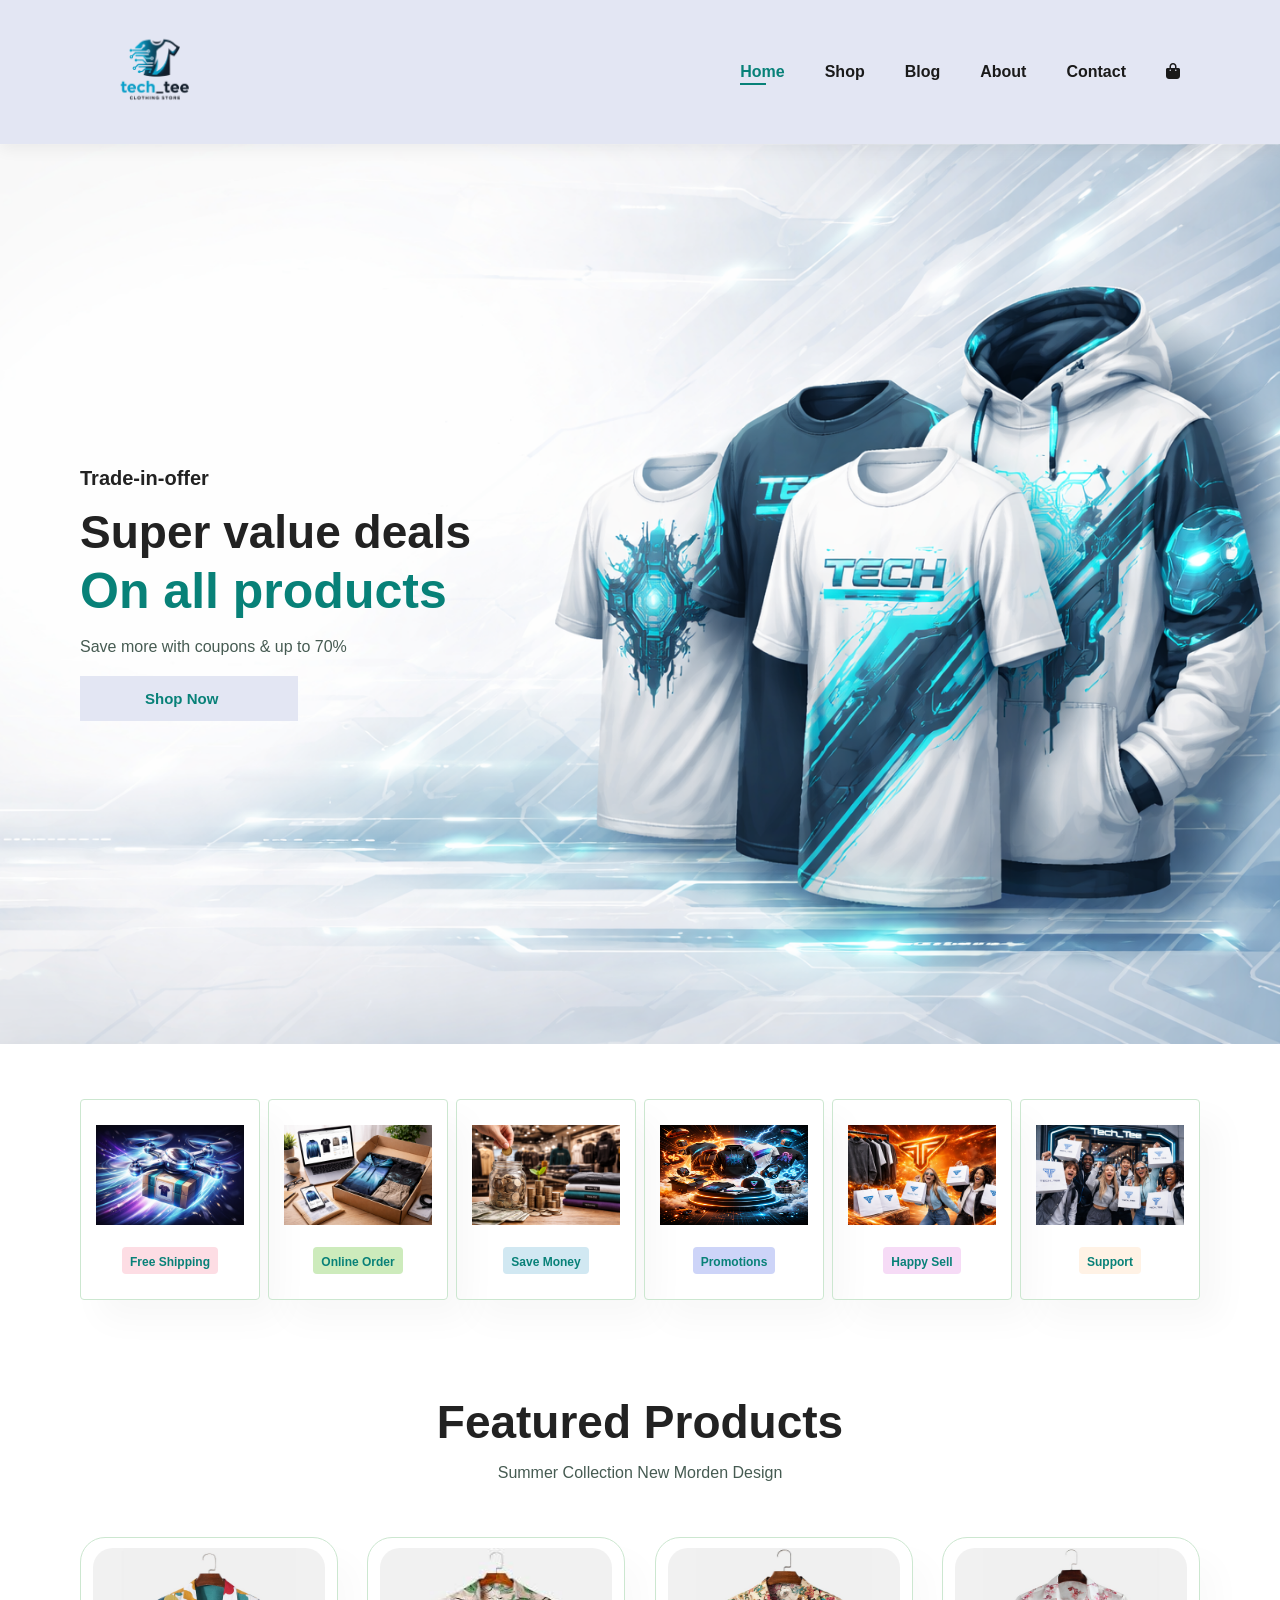
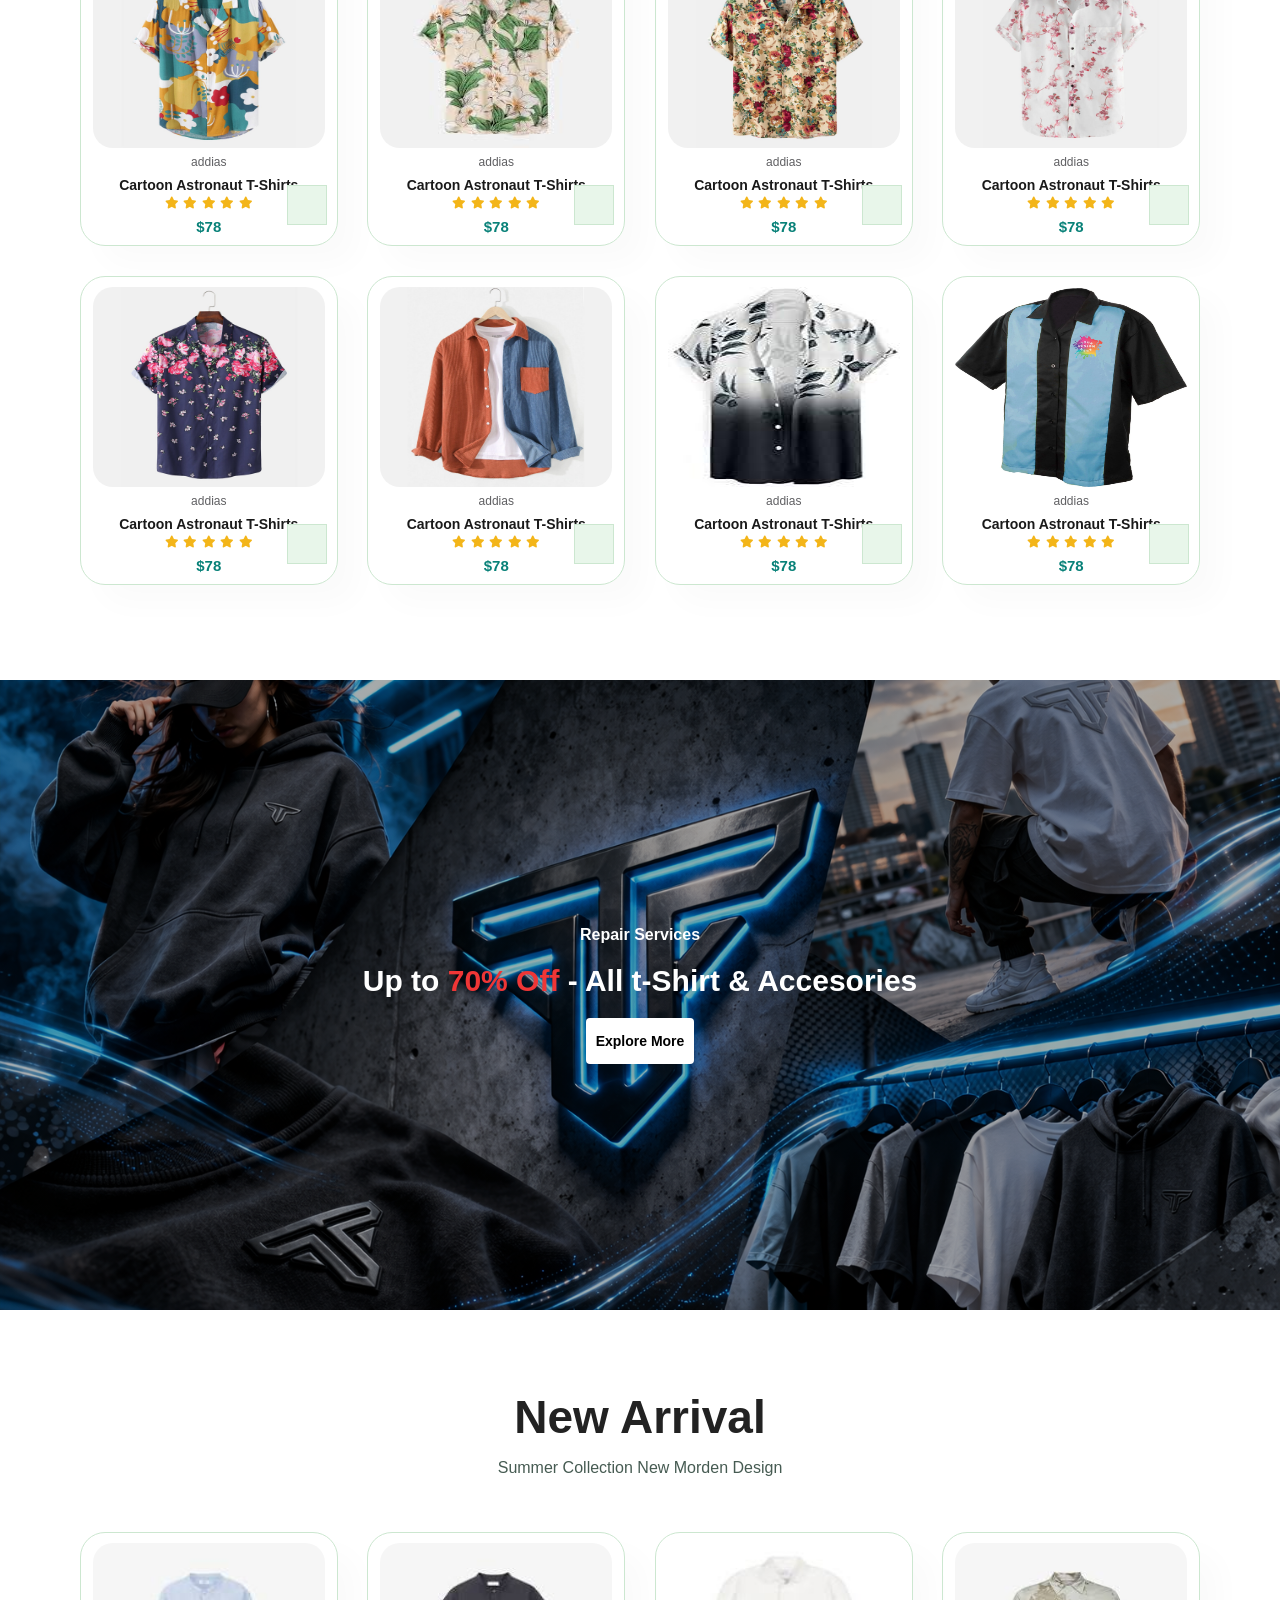
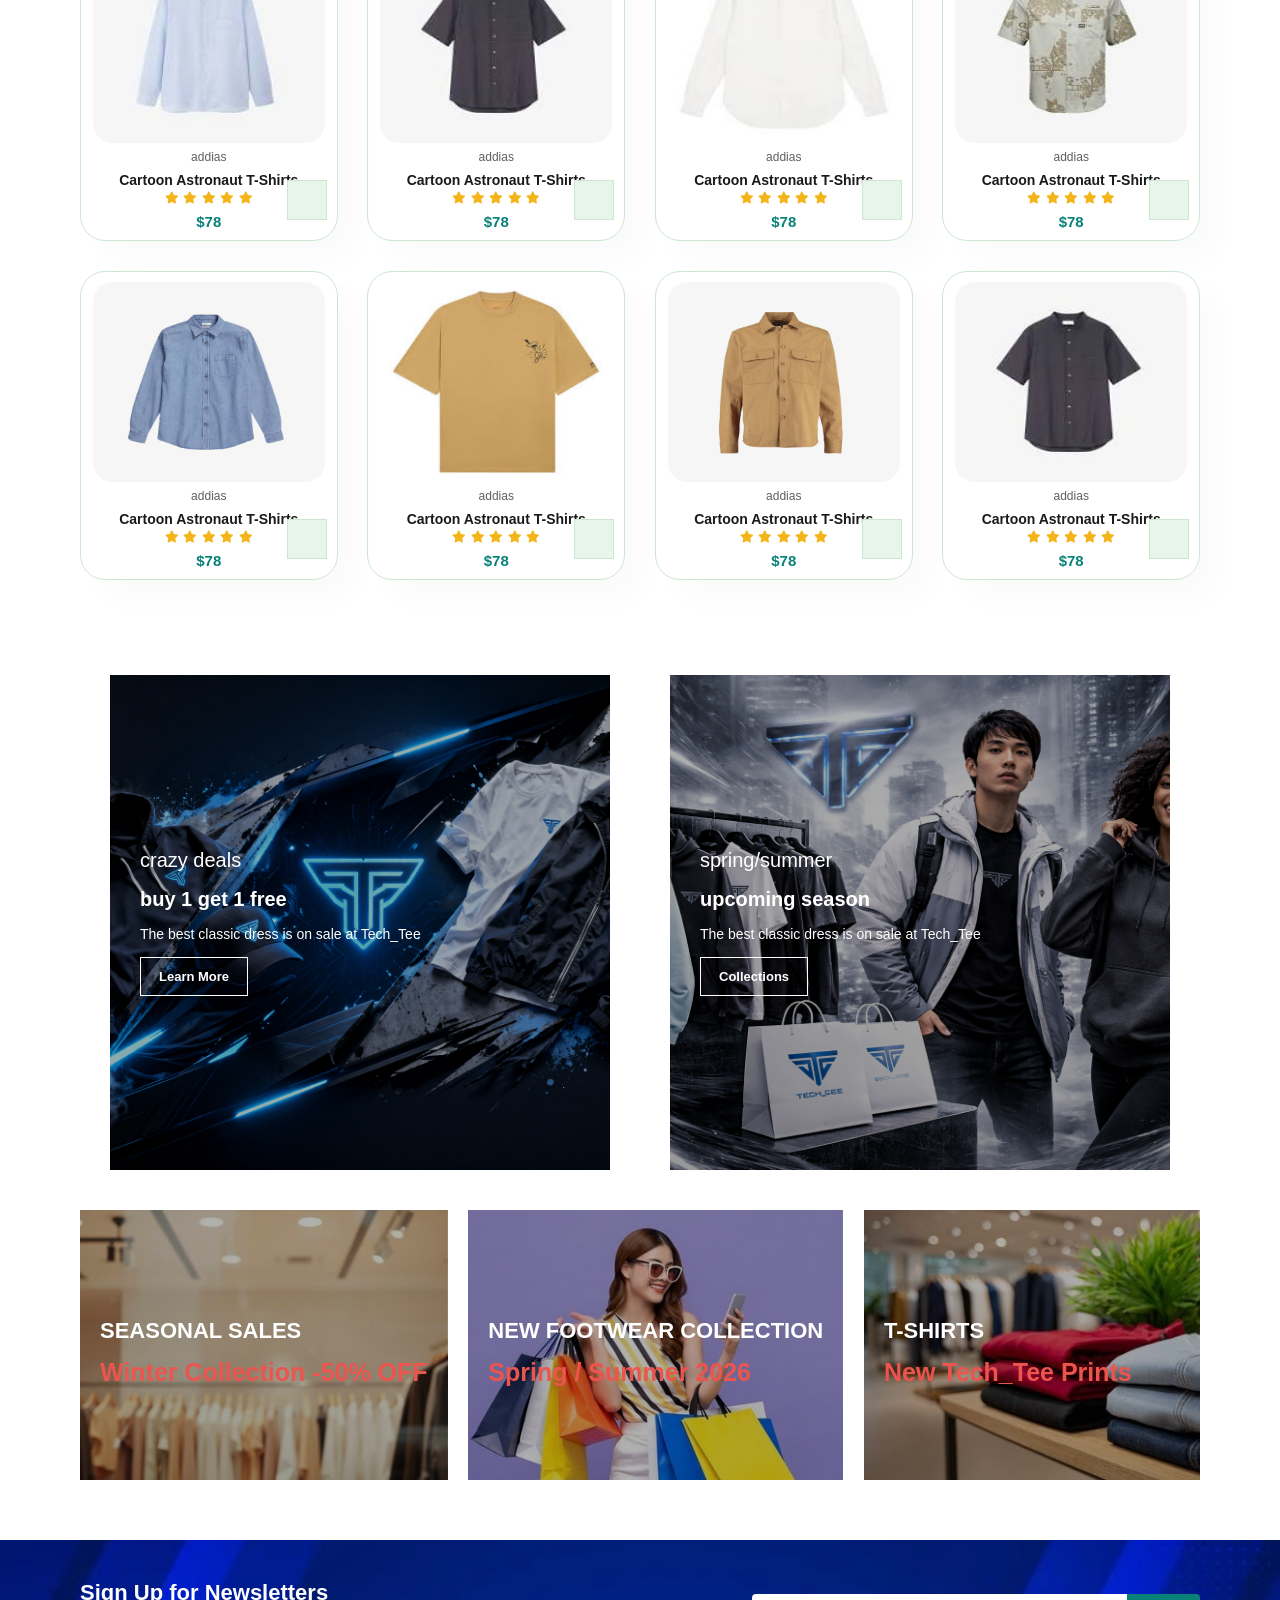
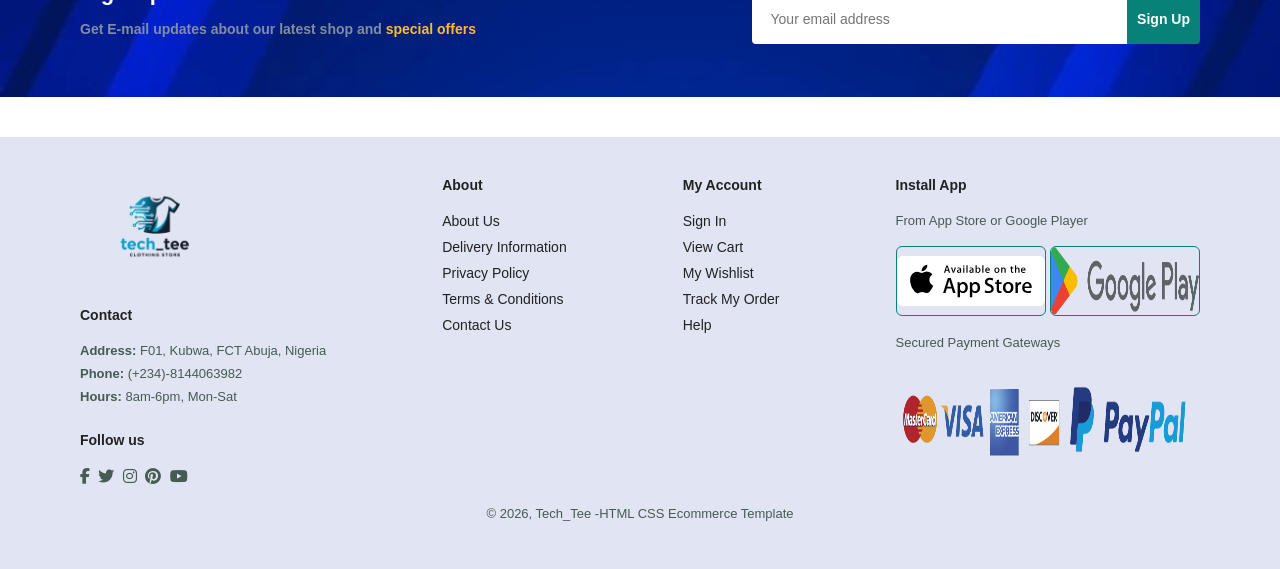
<file: index.html>
<!DOCTYPE html>
<html lang="en">
<head>
    <meta charset="UTF-8">
    <meta name="viewport" content="width=device-width, initial-scale=1.0">
    <title>Ecommerce-Website</title>
    <link rel="stylesheet" href="https://cdnjs.cloudflare.com/ajax/libs/font-awesome/6.5.0/css/all.min.css">
    <link rel="stylesheet" href="style.css">
</head>
<body>
    <section id="header">
        <a href="#"><img src="images/logo-1.png" class="logo" onclick="location.href='index.html'" alt="Website-logo"></a>

        <div>
            <ul id="navbar">
                <li><a class="active" href="index.html">Home</a></li>
                <li><a href="shop.html">Shop</a></li>
                <li><a href="blog.html">Blog</a></li>
                <li><a  href="about.html">About</a></li>
                <li><a href="contact.html">Contact</a></li>
                <li id="lg-bag"><a href="cart.html"><i class="fa-solid fa-bag-shopping"></i></i></a></li>
                <a href="#" id="close"><i class="fas fa-times"></i></a>
            </ul>
        </div>
        <div id="mobile">
             <a href="cart.html"><i class="fa-solid fa-bag-shopping"></i></i></a>
             <i id="bar" class="fas fa-outdent"></i>
        </div>
    </section>
    <section id="hero"> 
        <h4>Trade-in-offer</h4>
        <h2>Super value deals</h2>
        <h1>On all products</h1>
        <p>Save more with coupons & up to 70%</p>
        <button onclick="location.href='shop.html'">Shop Now</button>
    </section>
    <section id="feature" class="section-p1">
        <div class="fe-box">
            <img src="images/feature/Fe.png" alt="">
            <h6>Free Shipping</h6>
        </div>
        <div class="fe-box">
            <img src="images/feature/online.png" alt="">
            <h6>Online Order</h6>
        </div>
        <div class="fe-box">
            <img src="images/feature/Save.png" alt="">
            <h6>Save Money</h6>
        </div>
        <div class="fe-box">
            <img src="images/feature/Promotions.png" alt="">
            <h6>Promotions</h6>
        </div>
        <div class="fe-box">
            <img src="images/sm1.png" alt="">
            <h6>Happy Sell</h6>
        </div>
        <div class="fe-box">
            <img src="images/feature/Support.png" alt="">
            <h6>Support</h6>
        </div>
    </section>
    <section id="product1" class="section-p1">
        <h2>Featured Products</h2>
        <p>Summer Collection New Morden Design</p>
        <div class="pro-container">
            <div class="pro">
               <img src="images/products/f1.jpg" onclick="location.href='shop.html'" alt="">
               <div class="des">
                    <span>addias</span>
                    <h5>Cartoon Astronaut T-Shirts</h5>
                    <div class="star">
                       <i class="fas fa-star"></i>
                       <i class="fas fa-star"></i> 
                       <i class="fas fa-star"></i>
                       <i class="fas fa-star"></i>
                       <i class="fas fa-star"></i>  
                    </div>
                    <h4>$78</h4>
               </div> 
               <a href="#"><i class="fal fa-shopping-cart cart"></i></a>
            </div>
            <div class="pro">
               <img src="images/products/f2.jpg" onclick="location.href='shop.html'" alt="">
               <div class="des">
                    <span>addias</span>
                    <h5>Cartoon Astronaut T-Shirts</h5>
                    <div class="star">
                       <i class="fas fa-star"></i>
                       <i class="fas fa-star"></i> 
                       <i class="fas fa-star"></i>
                       <i class="fas fa-star"></i>
                       <i class="fas fa-star"></i>  
                    </div>
                    <h4>$78</h4>
               </div> 
               <a href="#"><i class="fal fa-shopping-cart cart"></i></a>
            </div>
            <div class="pro">
               <img src="images/products/f3.jpg" onclick="location.href='shop.html'" alt="">
               <div class="des">
                    <span>addias</span>
                    <h5>Cartoon Astronaut T-Shirts</h5>
                    <div class="star">
                       <i class="fas fa-star"></i>
                       <i class="fas fa-star"></i> 
                       <i class="fas fa-star"></i>
                       <i class="fas fa-star"></i>
                       <i class="fas fa-star"></i>  
                    </div>
                    <h4>$78</h4>
               </div> 
               <a href="#"><i class="fal fa-shopping-cart cart"></i></a>
            </div>
            <div class="pro">
               <img src="images/products/f4.jpg" onclick="location.href='shop.html'" alt="">
               <div class="des">
                    <span>addias</span>
                    <h5>Cartoon Astronaut T-Shirts</h5>
                    <div class="star">
                       <i class="fas fa-star"></i>
                       <i class="fas fa-star"></i> 
                       <i class="fas fa-star"></i>
                       <i class="fas fa-star"></i>
                       <i class="fas fa-star"></i>  
                    </div>
                    <h4>$78</h4>
               </div> 
               <a href="#"><i class="fal fa-shopping-cart cart"></i></a>
            </div>
            <div class="pro">
               <img src="images/products/f5.jpg" onclick="location.href='shop.html'" alt="">
               <div class="des">
                    <span>addias</span>
                    <h5>Cartoon Astronaut T-Shirts</h5>
                    <div class="star">
                       <i class="fas fa-star"></i>
                       <i class="fas fa-star"></i> 
                       <i class="fas fa-star"></i>
                       <i class="fas fa-star"></i>
                       <i class="fas fa-star"></i>  
                    </div>
                    <h4>$78</h4>
               </div> 
               <a href="#"><i class="fal fa-shopping-cart cart"></i></a>
            </div>
            <div class="pro">
               <img src="images/products/f6.jpg" onclick="location.href='shop.html'" alt="">
               <div class="des">
                    <span>addias</span>
                    <h5>Cartoon Astronaut T-Shirts</h5>
                    <div class="star">
                       <i class="fas fa-star"></i>
                       <i class="fas fa-star"></i> 
                       <i class="fas fa-star"></i>
                       <i class="fas fa-star"></i>
                       <i class="fas fa-star"></i>  
                    </div>
                    <h4>$78</h4>
               </div> 
               <a href="#"><i class="fal fa-shopping-cart cart"></i></a>
            </div>
            <div class="pro">
               <img src="images/products/f7.jpg" onclick="location.href='shop.html'" alt="">
               <div class="des">
                    <span>addias</span>
                    <h5>Cartoon Astronaut T-Shirts</h5>
                    <div class="star">
                       <i class="fas fa-star"></i>
                       <i class="fas fa-star"></i> 
                       <i class="fas fa-star"></i>
                       <i class="fas fa-star"></i>
                       <i class="fas fa-star"></i>  
                    </div>
                    <h4>$78</h4>
               </div> 
               <a href="#"><i class="fal fa-shopping-cart cart"></i></a>
            </div>
            <div class="pro">
               <img src="images/products/f8.webp" onclick="location.href='shop.html'" alt="">
               <div class="des">
                    <span>addias</span>
                    <h5>Cartoon Astronaut T-Shirts</h5>
                    <div class="star">
                       <i class="fas fa-star"></i>
                       <i class="fas fa-star"></i> 
                       <i class="fas fa-star"></i>
                       <i class="fas fa-star"></i>
                       <i class="fas fa-star"></i>  
                    </div>
                    <h4>$78</h4>
               </div> 
               <a href="#"><i class="fal fa-shopping-cart cart"></i></a>
            </div>
        </div>
    </section>
    <section id="banner" class="section-m1">
        <h4>Repair Services</h4>
        <h2>Up to <span>70% Off</span> - All t-Shirt & Accesories</h2>
        <button class="normal">Explore More</button>
    </section>
    <section id="product1" class="section-p1">
        <h2>New Arrival</h2>
        <p>Summer Collection New Morden Design</p>
        <div class="pro-container">
            <div class="pro">
               <img src="images/products/n1.jpg" onclick="location.href='shop.html'" alt="">
               <div class="des">
                    <span>addias</span>
                    <h5>Cartoon Astronaut T-Shirts</h5>
                    <div class="star">
                       <i class="fas fa-star"></i>
                       <i class="fas fa-star"></i> 
                       <i class="fas fa-star"></i>
                       <i class="fas fa-star"></i>
                       <i class="fas fa-star"></i>  
                    </div>
                    <h4>$78</h4>
               </div> 
               <a href="#"><i class="fal fa-shopping-cart cart"></i></a>
            </div>
            <div class="pro">
               <img src="images/products/n2.jpg" onclick="location.href='shop.html'" alt="">
               <div class="des">
                    <span>addias</span>
                    <h5>Cartoon Astronaut T-Shirts</h5>
                    <div class="star">
                       <i class="fas fa-star"></i>
                       <i class="fas fa-star"></i> 
                       <i class="fas fa-star"></i>
                       <i class="fas fa-star"></i>
                       <i class="fas fa-star"></i>  
                    </div>
                    <h4>$78</h4>
               </div> 
               <a href="#"><i class="fal fa-shopping-cart cart"></i></a>
            </div>
            <div class="pro">
               <img src="images/products/n3.jpg" onclick="location.href='shop.html'" alt="">
               <div class="des">
                    <span>addias</span>
                    <h5>Cartoon Astronaut T-Shirts</h5>
                    <div class="star">
                       <i class="fas fa-star"></i>
                       <i class="fas fa-star"></i> 
                       <i class="fas fa-star"></i>
                       <i class="fas fa-star"></i>
                       <i class="fas fa-star"></i>  
                    </div>
                    <h4>$78</h4>
               </div> 
               <a href="#"><i class="fal fa-shopping-cart cart"></i></a>
            </div>
            <div class="pro">
               <img src="images/products/n4.jpg" onclick="location.href='shop.html'" alt="">
               <div class="des">
                    <span>addias</span>
                    <h5>Cartoon Astronaut T-Shirts</h5>
                    <div class="star">
                       <i class="fas fa-star"></i>
                       <i class="fas fa-star"></i> 
                       <i class="fas fa-star"></i>
                       <i class="fas fa-star"></i>
                       <i class="fas fa-star"></i>  
                    </div>
                    <h4>$78</h4>
               </div> 
               <a href="#"><i class="fal fa-shopping-cart cart"></i></a>
            </div>
            <div class="pro">
               <img src="images/products/n5.jpg" onclick="location.href='shop.html'" alt="">
               <div class="des">
                    <span>addias</span>
                    <h5>Cartoon Astronaut T-Shirts</h5>
                    <div class="star">
                       <i class="fas fa-star"></i>
                       <i class="fas fa-star"></i> 
                       <i class="fas fa-star"></i>
                       <i class="fas fa-star"></i>
                       <i class="fas fa-star"></i>  
                    </div>
                    <h4>$78</h4>
               </div> 
               <a href="#"><i class="fal fa-shopping-cart cart"></i></a>
            </div>
            <div class="pro">
               <img src="images/products/n7.jpg" onclick="location.href='shop.html'" alt="">
               <div class="des">
                    <span>addias</span>
                    <h5>Cartoon Astronaut T-Shirts</h5>
                    <div class="star">
                       <i class="fas fa-star"></i>
                       <i class="fas fa-star"></i> 
                       <i class="fas fa-star"></i>
                       <i class="fas fa-star"></i>
                       <i class="fas fa-star"></i>  
                    </div>
                    <h4>$78</h4>
               </div> 
               <a href="#"><i class="fal fa-shopping-cart cart"></i></a>
            </div>
            <div class="pro">
               <img src="images/products/n7 (1).jpg" onclick="location.href='shop.html'" alt="">
               <div class="des">
                    <span>addias</span>
                    <h5>Cartoon Astronaut T-Shirts</h5>
                    <div class="star">
                       <i class="fas fa-star"></i>
                       <i class="fas fa-star"></i> 
                       <i class="fas fa-star"></i>
                       <i class="fas fa-star"></i>
                       <i class="fas fa-star"></i>  
                    </div>
                    <h4>$78</h4>
               </div> 
               <a href="#"><i class="fal fa-shopping-cart cart"></i></a>
            </div>
            <div class="pro">
               <img src="images/products/n8.jpg" onclick="location.href='shop.html'" alt="">
               <div class="des">
                    <span>addias</span>
                    <h5>Cartoon Astronaut T-Shirts</h5>
                    <div class="star">
                       <i class="fas fa-star"></i>
                       <i class="fas fa-star"></i> 
                       <i class="fas fa-star"></i>
                       <i class="fas fa-star"></i>
                       <i class="fas fa-star"></i>  
                    </div>
                    <h4>$78</h4>
               </div> 
               <a href="#"><i class="fal fa-shopping-cart cart"></i></a>
            </div>
        </div>
    </section>
    <section id="sm-banner" class="section-p1">
        <div class="banner-box">
            <h4>crazy deals</h4>
            <h2>buy 1 get 1 free</h2>
            <span>The best classic dress is on sale at Tech_Tee</span>
            <button class="white">Learn More</button>
        </div>
        <div class="banner-box banner-box2">
            <h4>spring/summer</h4>
            <h2>upcoming season</h2>
            <span>The best classic dress is on sale at Tech_Tee</span>
            <button class="white">Collections</button>
        </div>
    </section>
    <section id="banner3">
       <div class="banner-box">
            <h2>SEASONAL SALES</h2>
            <h3>Winter Collection -50% OFF</h3>
        </div>
        <div class="banner-box banner-box4">
            <h2>NEW FOOTWEAR COLLECTION</h2>
            <h3>Spring / Summer 2026</h3>
        </div>
        <div class="banner-box banner-box5">
            <h2>T-SHIRTS</h2>
            <h3>New Tech_Tee Prints</h3>
        </div>
    </section>
    <section id="newsletter" class="section-p1 section-m1">
        <div class="newstext">
            <h4>Sign Up for Newsletters</h4>
            <p>Get E-mail updates about our latest shop and <span>special offers</span></p>
        </div>
        <div class="form">
            <input type="text" placeholder="Your email address">
            <button class="normal">Sign Up</button>
        </div>
    </section>
    <footer class="section-p1">
        <div class="col">
            <img class="logo" src="images/logo-1.png" onclick="location.href='index.html'" alt="">
            <h4>Contact</h4>
            <p><strong>Address:</strong> F01, Kubwa, FCT Abuja, Nigeria</p>
            <p><strong>Phone:</strong> (+234)-8144063982</p>
            <p><strong>Hours:</strong> 8am-6pm, Mon-Sat</p>

            <div class="follow">
            <h4>Follow us</h4>
            <div class="icon">
                <i class="fab fa-facebook-f"></i>
                <i class="fab fa-twitter"></i>
                <i class="fab fa-instagram"></i>
                <i class="fab fa-pinterest"></i>
                <i class="fab fa-youtube"></i>
            </div>
        </div>
        </div>
        
        <div class="col">
            <h4>About</h4>
            <a href="#">About Us</a>
            <a href="#">Delivery Information</a>
            <a href="#">Privacy Policy</a>
            <a href="#">Terms & Conditions</a>
            <a href="#">Contact Us</a>
        </div>
        <div class="col">
            <h4>My Account</h4>
            <a href="#">Sign In</a>
            <a href="#">View Cart</a>
            <a href="#">My Wishlist</a>
            <a href="#">Track My Order</a>
            <a href="#">Help</a>
        </div>
        <div class="col install">
            <h4>Install App</h4>
            <p>From App Store or Google Player</p>
            <div class="row">
                <img class="payment" src="images/app-store.svg" alt="">
                <img class="payment" src="images/google.png" alt="">
            </div>
            <p>Secured Payment Gateways</p>
            <img class="payment1" src="images/payment.png" alt="">
        </div>
        <div class="copyright">
            <p>&copy; 2026, Tech_Tee -HTML CSS Ecommerce Template</p>
        </div>
    </footer>
    <script src="script.js"></script>
</body>
</html>
</file>
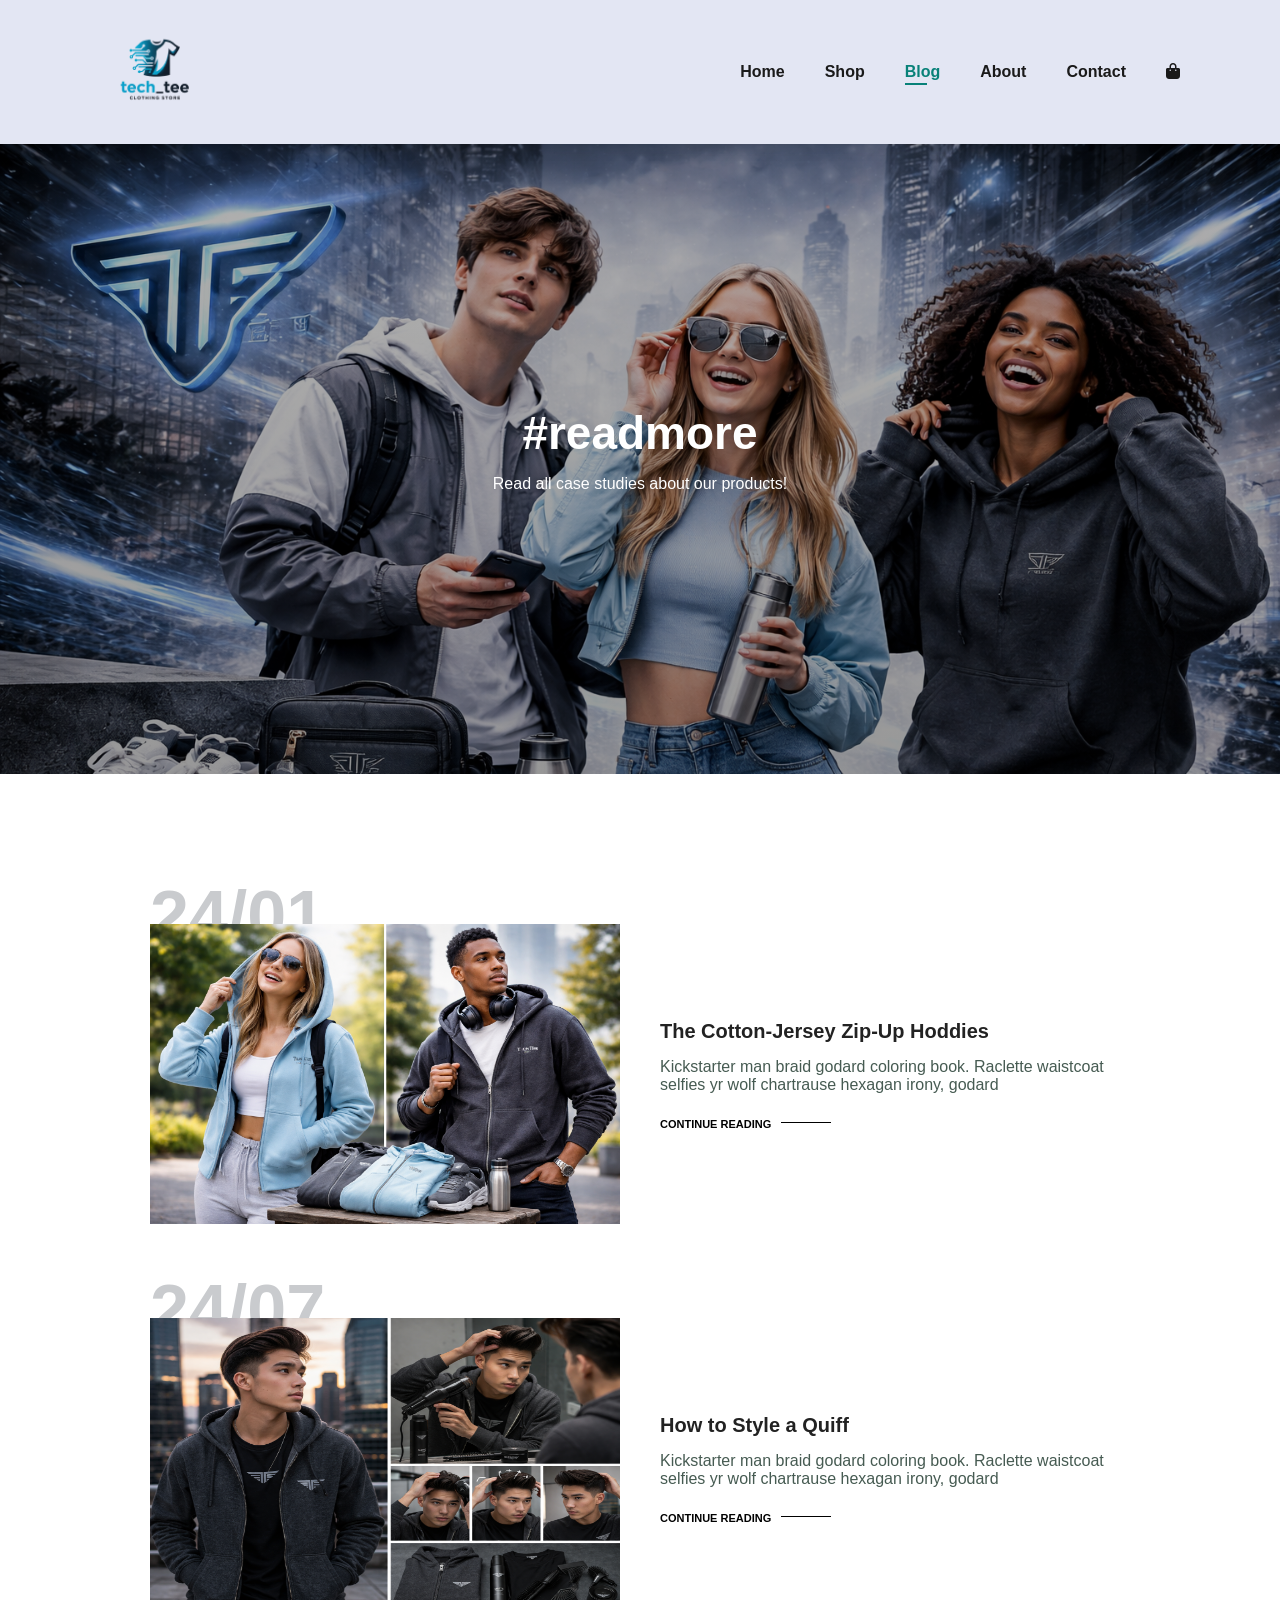
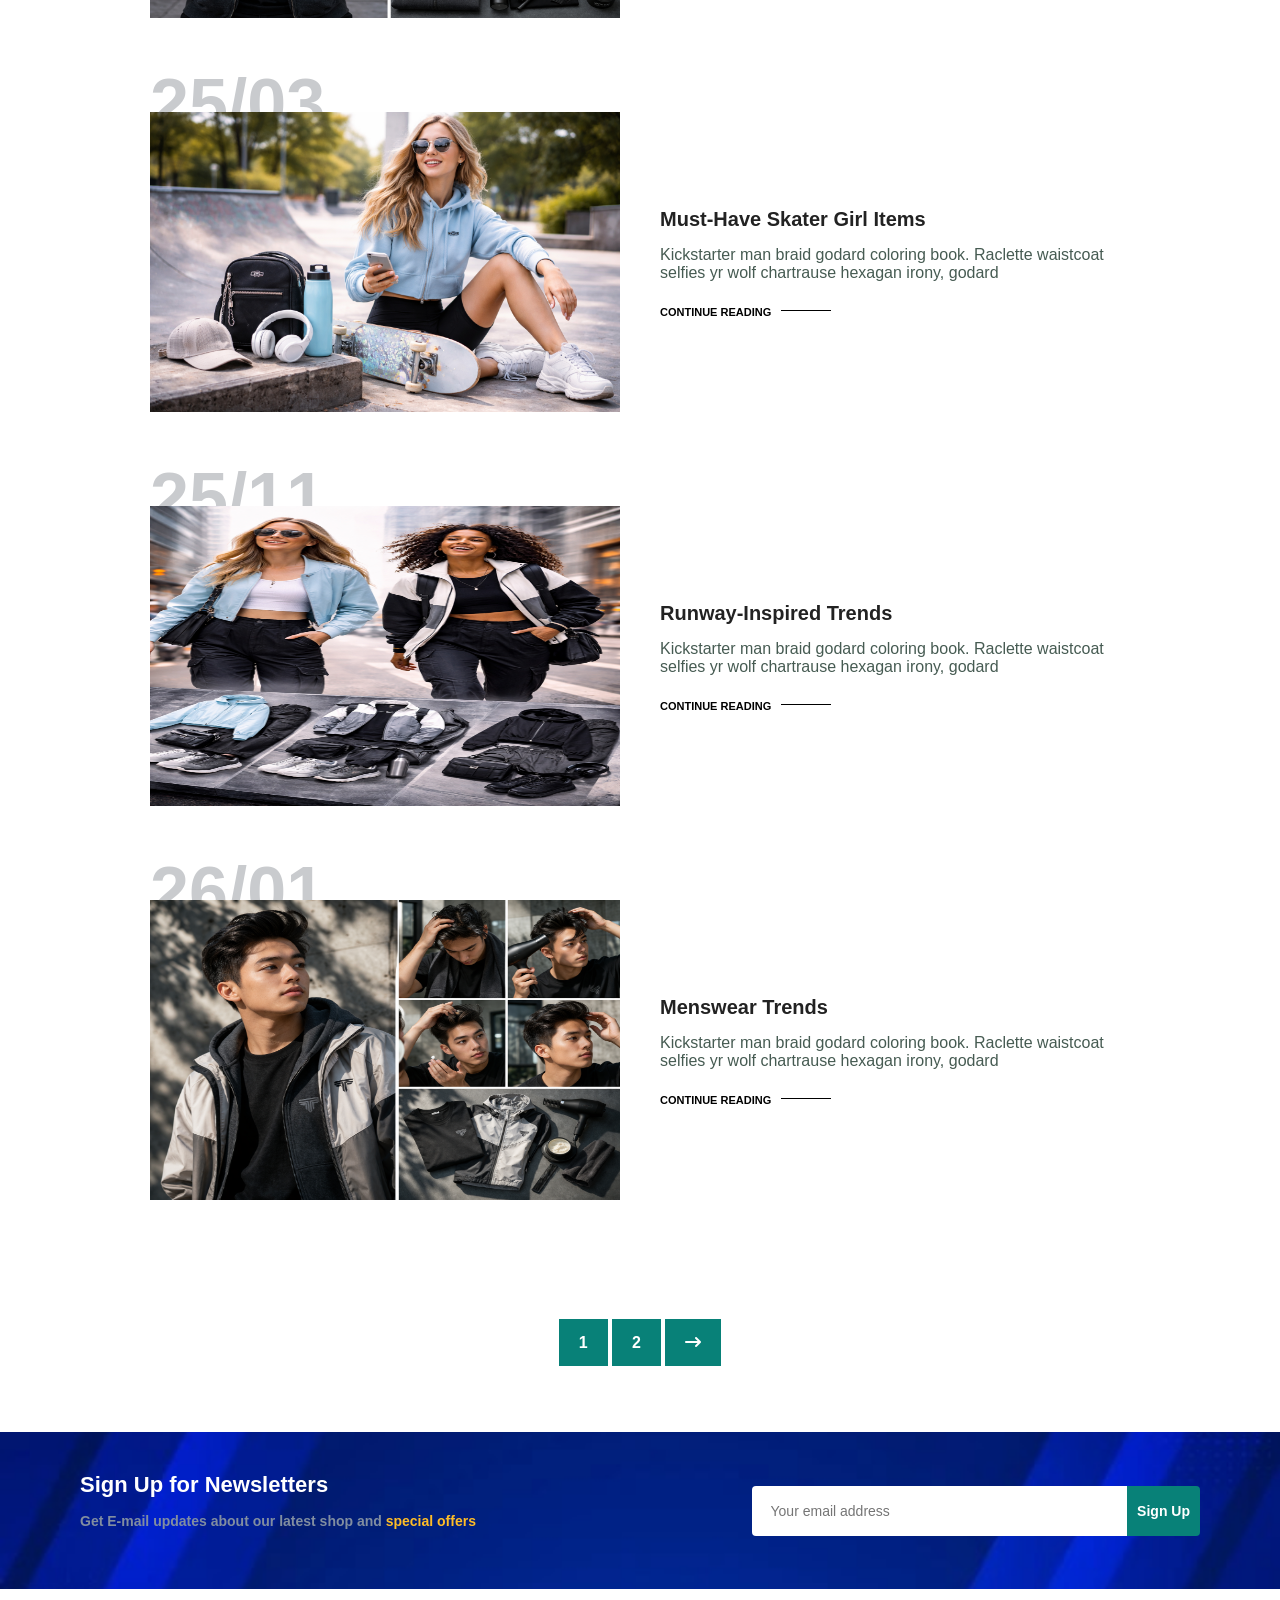
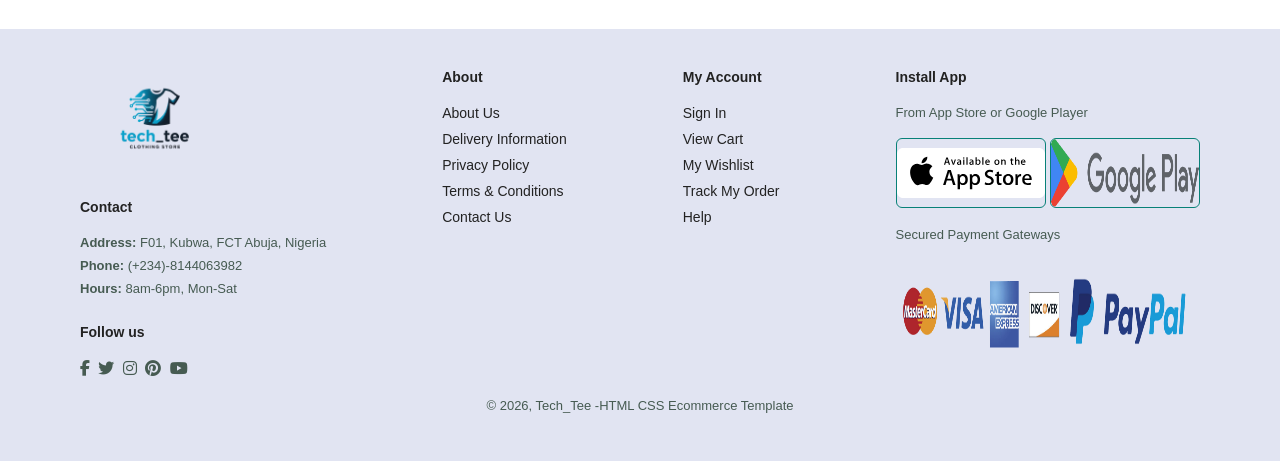
<file: blog.html>
<!DOCTYPE html>
<html lang="en">
<head>
    <meta charset="UTF-8">
    <meta name="viewport" content="width=device-width, initial-scale=1.0">
    <title>Ecommerce-Website</title>
    <link rel="stylesheet" href="https://cdnjs.cloudflare.com/ajax/libs/font-awesome/6.5.0/css/all.min.css">
    <link rel="stylesheet" href="style.css">
</head>
<body>
    <section id="header">
        <a href="#"><img src="images/logo-1.png" class="logo" class="logo" onclick="location.href='index.html'" alt="Website-logo"></a>

        <div>
            <ul id="navbar">
                <li><a href="index.html">Home</a></li>
                <li><a href="shop.html">Shop</a></li>
                <li><a class="active" href="blog.html">Blog</a></li>
                <li><a href="about.html">About</a></li>
                <li><a href="contact.html">Contact</a></li>
                <li id="lg-bag"><a href="cart.html"><i class="fa-solid fa-bag-shopping"></i></i></a></li>
                <a href="#" id="close"><i class="far fa-times"></i></a>
            </ul>
        </div>
        <div id="mobile">
             <a href="cart.html"><i class="fa-solid fa-bag-shopping"></i></i></a>
             <i id="bar" class="fas fa-outdent"></i>
        </div>
    </section>
    <section id="page-header" class="blog-header"> 
        <h2>#readmore</h2>
        <p>Read all case studies about our products! </p>
    </section> 
    <section id="blog">
        <div class="blog-box">
            <div class="blog-img">
                <img src="images/bl1.png" alt="">
            </div>
            <div class="blog-details">
                <h4>The Cotton-Jersey Zip-Up Hoddies</h4>
                <p>Kickstarter man braid godard coloring book. Raclette waistcoat selfies yr wolf chartrause hexagan irony, godard</p>
                <a href="#">CONTINUE READING</a>
            </div>
            <h1>24/01</h1>
        </div>
        <div class="blog-box">
            <div class="blog-img">
                <img src="images/bl2.png" alt="">
            </div>
            <div class="blog-details">
                <h4>How to Style a Quiff</h4>
                <p>Kickstarter man braid godard coloring book. Raclette waistcoat selfies yr wolf chartrause hexagan irony, godard</p>
                <a href="#">CONTINUE READING</a>
            </div>
            <h1>24/07</h1>
        </div>
        <div class="blog-box">
            <div class="blog-img">
                <img src="images/bl3.png" alt="">
            </div>
            <div class="blog-details">
                <h4>Must-Have Skater Girl Items</h4>
                <p>Kickstarter man braid godard coloring book. Raclette waistcoat selfies yr wolf chartrause hexagan irony, godard</p>
                <a href="#">CONTINUE READING</a>
            </div>
            <h1>25/03</h1>
        </div>
        <div class="blog-box">
            <div class="blog-img">
                <img src="images/bl4.png" alt="">
            </div>
            <div class="blog-details">
                <h4>Runway-Inspired Trends</h4>
                <p>Kickstarter man braid godard coloring book. Raclette waistcoat selfies yr wolf chartrause hexagan irony, godard</p>
                <a href="#">CONTINUE READING</a>
            </div>
            <h1>25/11</h1>
        </div>
        <div class="blog-box">
            <div class="blog-img">
                <img src="images/bl5.png" alt="">
            </div>
            <div class="blog-details">
                <h4>Menswear Trends</h4>
                <p>Kickstarter man braid godard coloring book. Raclette waistcoat selfies yr wolf chartrause hexagan irony, godard</p>
                <a href="#">CONTINUE READING</a>
            </div>
            <h1>26/01</h1>
        </div>
    </section>
    <section id="pagination" class="section-p1">
        <a href="#">1</a>
        <a href="#">2</a>
        <a href="#"><i class="fa-solid fa-arrow-right-long"></i></a>
    </section>
    <section id="newsletter" class="section-p1 section-m1">
        <div class="newstext">
            <h4>Sign Up for Newsletters</h4>
            <p>Get E-mail updates about our latest shop and <span>special offers</span></p>
        </div>
        <div class="form">
            <input type="text" placeholder="Your email address">
            <button class="normal">Sign Up</button>
        </div>
    </section>
    <footer class="section-p1">
        <div class="col">
            <img class="logo" src="images/logo-1.png" onclick="location.href='index.html'" alt="">
            <h4>Contact</h4>
            <p><strong>Address:</strong> F01, Kubwa, FCT Abuja, Nigeria</p>
            <p><strong>Phone:</strong> (+234)-8144063982</p>
            <p><strong>Hours:</strong> 8am-6pm, Mon-Sat</p>

            <div class="follow">
            <h4>Follow us</h4>
            <div class="icon">
                <i class="fab fa-facebook-f"></i>
                <i class="fab fa-twitter"></i>
                <i class="fab fa-instagram"></i>
                <i class="fab fa-pinterest"></i>
                <i class="fab fa-youtube"></i>
            </div>
        </div>
        </div>
        
        <div class="col">
            <h4>About</h4>
            <a href="#">About Us</a>
            <a href="#">Delivery Information</a>
            <a href="#">Privacy Policy</a>
            <a href="#">Terms & Conditions</a>
            <a href="#">Contact Us</a>
        </div>
        <div class="col">
            <h4>My Account</h4>
            <a href="#">Sign In</a>
            <a href="#">View Cart</a>
            <a href="#">My Wishlist</a>
            <a href="#">Track My Order</a>
            <a href="#">Help</a>
        </div>
        <div class="col install">
            <h4>Install App</h4>
            <p>From App Store or Google Player</p>
            <div class="row">
                <img class="payment" src="images/app-store.svg" alt="">
                <img class="payment" src="images/google.png" alt="">
            </div>
            <p>Secured Payment Gateways</p>
            <img class="payment1" src="images/payment.png" alt="">
        </div>
        <div class="copyright">
            <p>&copy; 2026, Tech_Tee -HTML CSS Ecommerce Template</p>
        </div>
    </footer>
    <script src="script.js"></script>
</body>
</html>
</file>
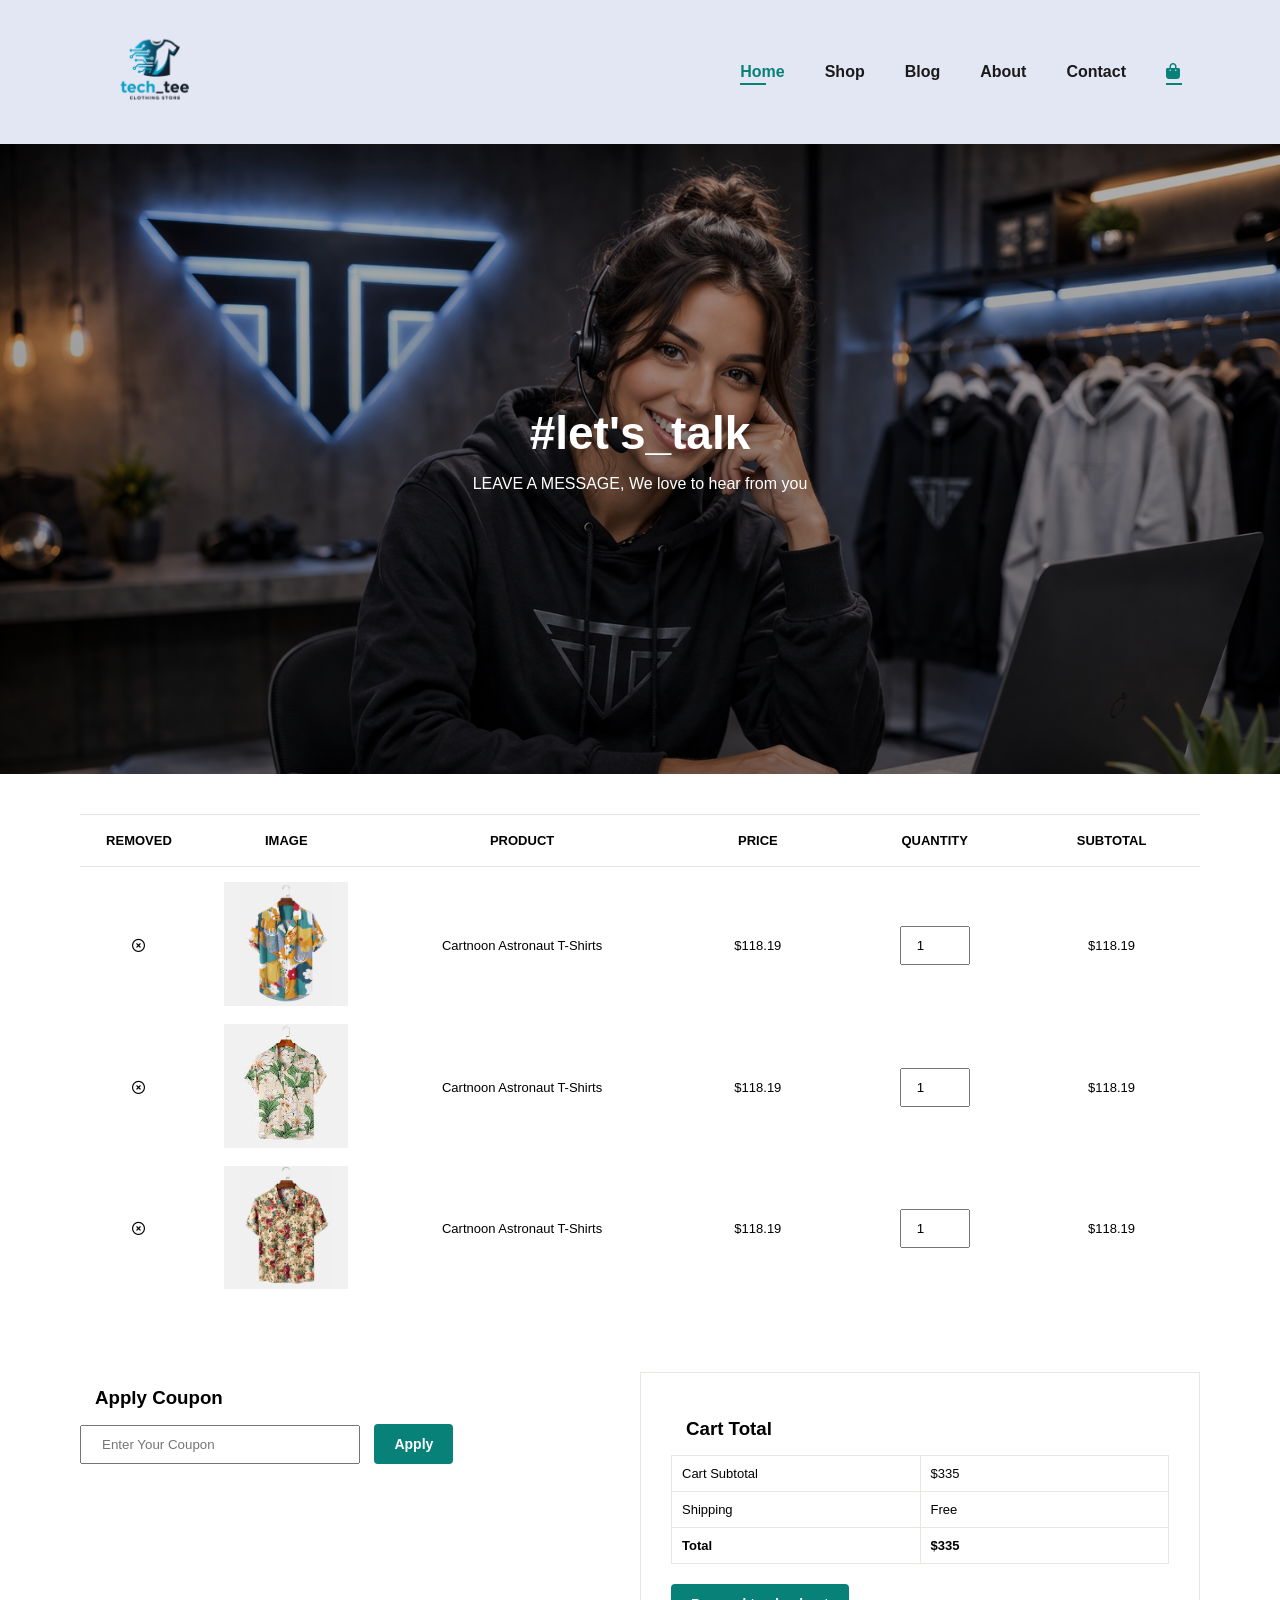
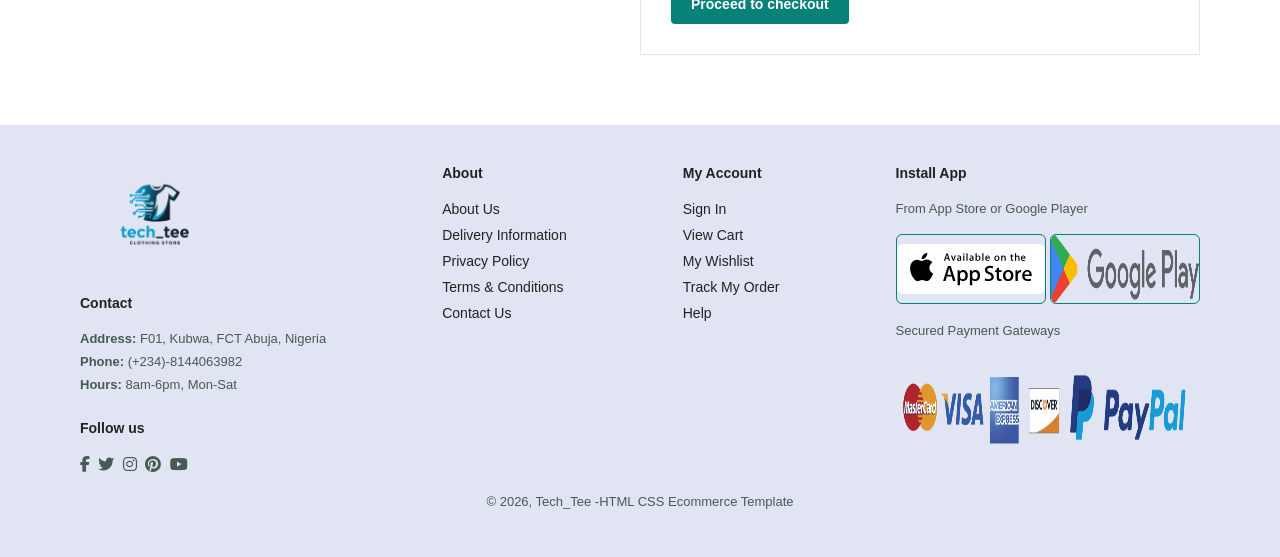
<file: cart.html>
<!DOCTYPE html>
<html lang="en">
<head>
    <meta charset="UTF-8">
    <meta name="viewport" content="width=device-width, initial-scale=1.0">
    <title>Ecommerce-Website</title>
    <link rel="stylesheet" href="https://cdnjs.cloudflare.com/ajax/libs/font-awesome/6.5.0/css/all.min.css">
    <link rel="stylesheet" href="style.css">
</head>
<body>
    <section id="header">
        <a href="#"><img src="images/logo-1.png" class="logo" class="logo" onclick="location.href='index.html'" alt="Website-logo"></a>

        <div>
            <ul id="navbar">
                <li><a class="active" href="index.html">Home</a></li>
                <li><a href="shop.html">Shop</a></li>
                <li><a href="blog.html">Blog</a></li>
                <li><a href="about.html">About</a></li>
                <li><a href="contact">Contact</a></li>
                <li id="lg-bag"><a class="active" href="cart.html"><i class="fa-solid fa-bag-shopping"></i></i></a></li>
                <a href="#" id="close"><i class="far fa-times"></i></a>
            </ul>
        </div>
        <div id="mobile">
             <a href="cart.html"><i class="fa-solid fa-bag-shopping"></i></i></a>
             <i id="bar" class="fas fa-outdent"></i>
        </div>
    </section>
    <section id="page-header" class="cart1"> 
        <h2>#let's_talk</h2>
        <p>LEAVE A MESSAGE, We love to hear from you</p>
    </section> 
    <section id="cart" class="section-p1">
            <table width="100%">
                <thead>
                    <tr>
                        <td>Removed</td>
                        <td>Image</td>
                        <td>Product</td>
                        <td>Price</td>
                        <td>Quantity</td>
                        <td>Subtotal</td>
                    </tr>
                </thead>
                <tbody>
                    <tr>
                        <td><i class="far fa-times-circle"><a href="#"></a></i></td>
                        <td><img src="images/products/f1.jpg" alt=""></td>
                        <td>Cartnoon Astronaut T-Shirts</td>
                        <td>$118.19</td>
                        <td><input type="number" value="1"></td>
                        <td>$118.19</td>
                    </tr>
                    <tr>
                        <td><i class="far fa-times-circle"><a href="#"></a></i></td>
                        <td><img src="images/products/f2.jpg" alt=""></td>
                        <td>Cartnoon Astronaut T-Shirts</td>
                        <td>$118.19</td>
                        <td><input type="number" value="1"></td>
                        <td>$118.19</td>
                    </tr>
                    <tr>
                        <td><i class="far fa-times-circle"><a href="#"></a></i></td>
                        <td><img src="images/products/f3.jpg" alt=""></td>
                        <td>Cartnoon Astronaut T-Shirts</td>
                        <td>$118.19</td>
                        <td><input type="number" value="1"></td>
                        <td>$118.19</td>
                    </tr>
                </tbody>
            </table>
    </section>
    <section id="cart-add" class="section-p1">
        <div id="coupon">
            <h3>Apply Coupon</h3>
            <div>
                <input type="text" placeholder="Enter Your Coupon">
                <button class="normal">Apply</button>
            </div>
        </div>
        <div id="subtotal">
            <h3>Cart Total</h3>
            <table>
                <tr>
                    <td>Cart Subtotal</td>
                    <td>$335</td>
                </tr>
                <tr>
                    <td>Shipping</td>
                    <td>Free</td>
                </tr>
                <tr>
                    <td><strong>Total</strong></td>
                    <td><strong>$335</strong></td>
                </tr>
            </table>
            <button class="normal">Proceed to checkout</button>
        </div>
    </section>
    <footer class="section-p1">
        <div class="col">
            <img class="logo" src="images/logo-1.png" onclick="location.href='index.html'" alt="">
            <h4>Contact</h4>
            <p><strong>Address:</strong> F01, Kubwa, FCT Abuja, Nigeria</p>
            <p><strong>Phone:</strong> (+234)-8144063982</p>
            <p><strong>Hours:</strong> 8am-6pm, Mon-Sat</p>

            <div class="follow">
            <h4>Follow us</h4>
            <div class="icon">
                <i class="fab fa-facebook-f"></i>
                <i class="fab fa-twitter"></i>
                <i class="fab fa-instagram"></i>
                <i class="fab fa-pinterest"></i>
                <i class="fab fa-youtube"></i>
            </div>
        </div>
        </div>
        
        <div class="col">
            <h4>About</h4>
            <a href="#">About Us</a>
            <a href="#">Delivery Information</a>
            <a href="#">Privacy Policy</a>
            <a href="#">Terms & Conditions</a>
            <a href="#">Contact Us</a>
        </div>
        <div class="col">
            <h4>My Account</h4>
            <a href="#">Sign In</a>
            <a href="#">View Cart</a>
            <a href="#">My Wishlist</a>
            <a href="#">Track My Order</a>
            <a href="#">Help</a>
        </div>
        <div class="col install">
            <h4>Install App</h4>
            <p>From App Store or Google Player</p>
            <div class="row">
                <img class="payment" src="images/app-store.svg" alt="">
                <img class="payment" src="images/google.png" alt="">
            </div>
            <p>Secured Payment Gateways</p>
            <img class="payment1" src="images/payment.png" alt="">
        </div>
        <div class="copyright">
            <p>&copy; 2026, Tech_Tee -HTML CSS Ecommerce Template</p>
        </div>
    </footer>
    <script src="script.js"></script>
</body>
</html>
</file>
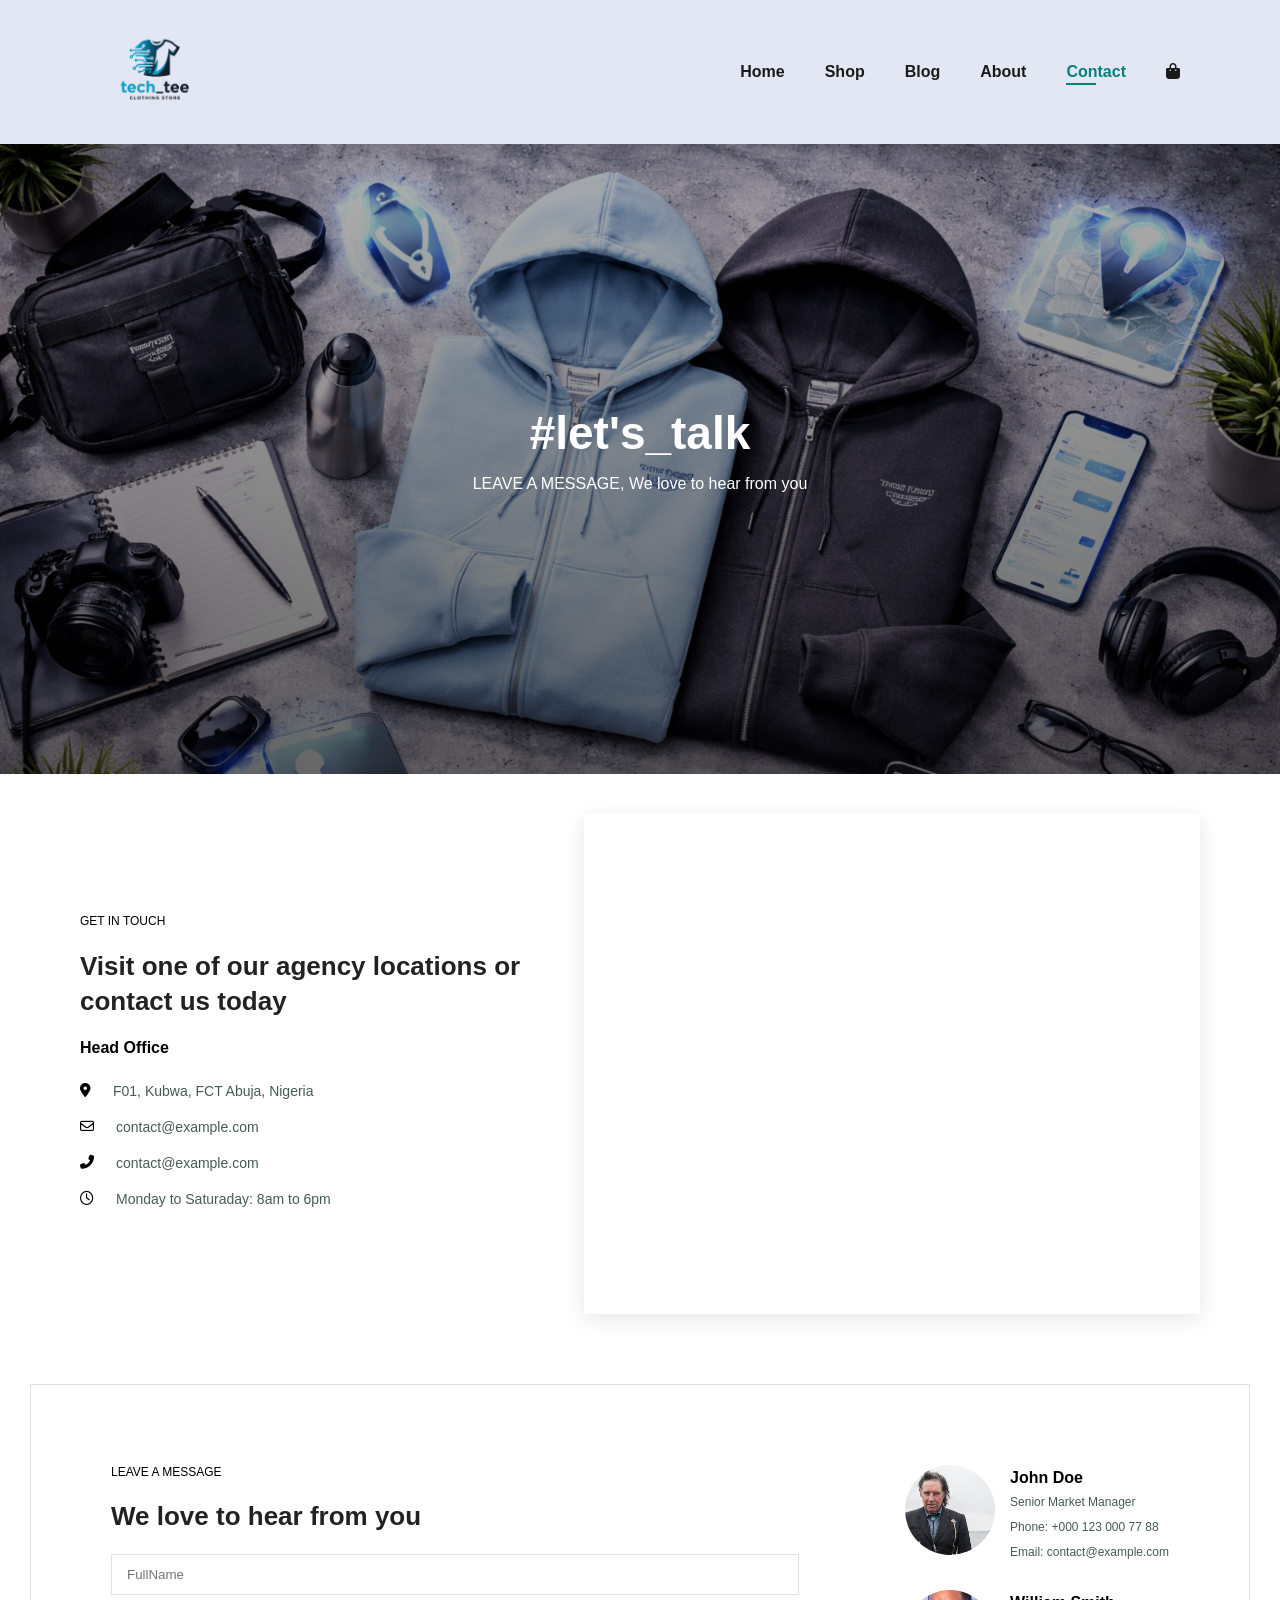
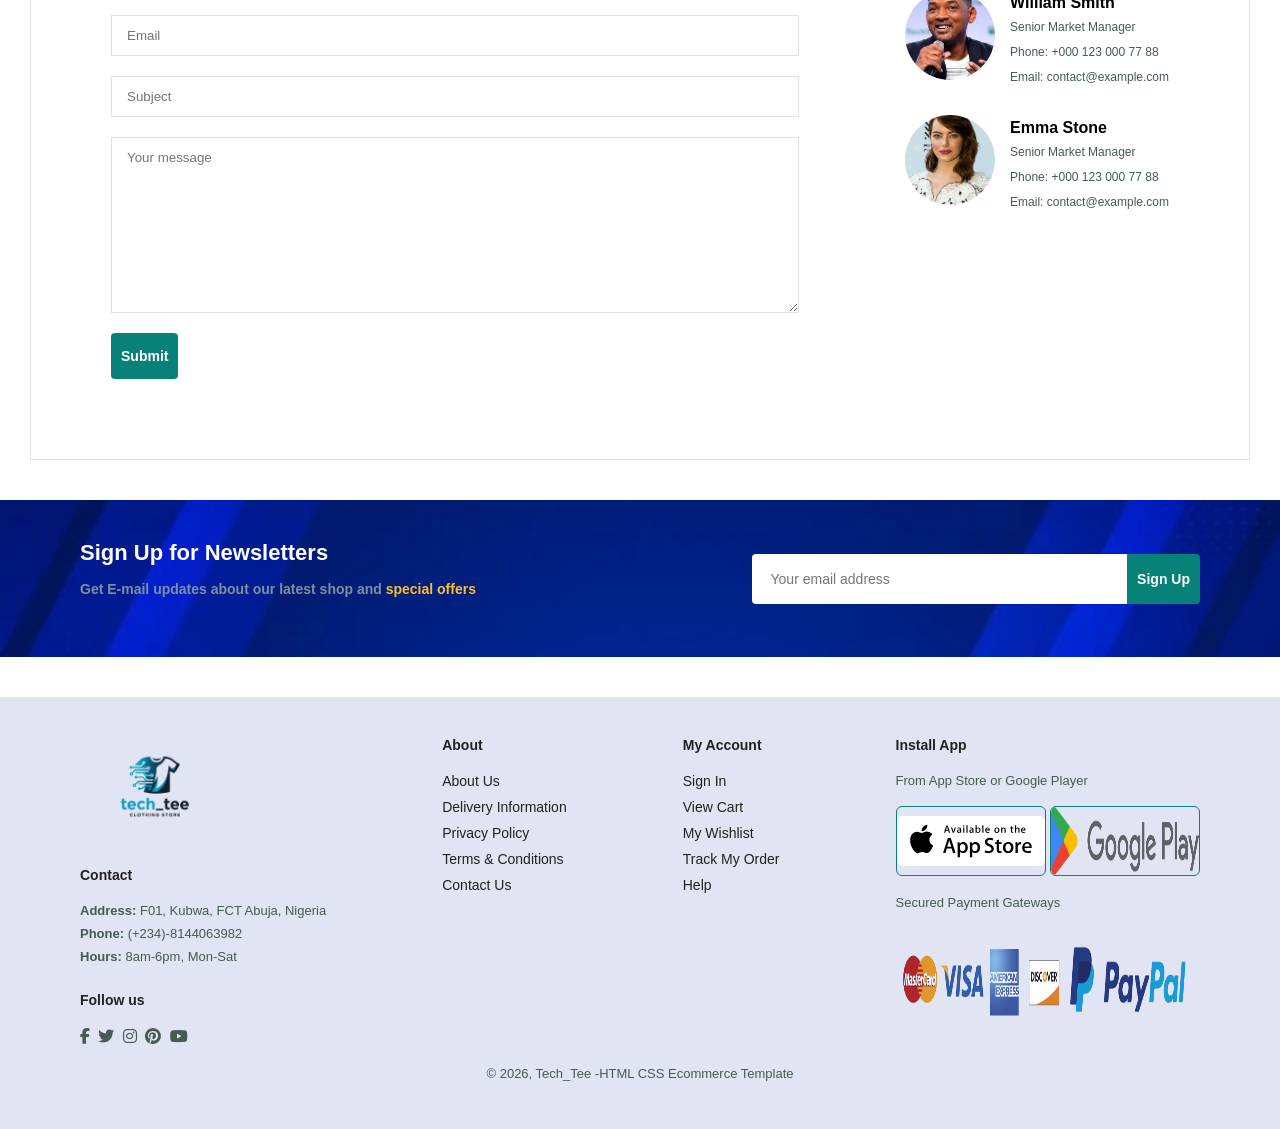
<file: contact.html>
<!DOCTYPE html>
<html lang="en">
<head>
    <meta charset="UTF-8">
    <meta name="viewport" content="width=device-width, initial-scale=1.0">
    <title>Ecommerce-Website</title>
    <link rel="stylesheet" href="https://cdnjs.cloudflare.com/ajax/libs/font-awesome/6.5.0/css/all.min.css">
    <link rel="stylesheet" href="style.css">
</head>
<body>
    <section id="header">
        <a href="#"><img src="images/logo-1.png" class="logo" class="logo" onclick="location.href='index.html'" alt="Website-logo"></a>

        <div>
            <ul id="navbar">
                <li><a href="index.html">Home</a></li>
                <li><a href="shop.html">Shop</a></li>
                <li><a href="blog.html">Blog</a></li>
                <li><a href="about.html">About</a></li>
                <li><a class="active" href="contact.html">Contact</a></li>
                <li id="lg-bag"><a href="cart.html"><i class="fa-solid fa-bag-shopping"></i></i></a></li>
                <a href="#" id="close"><i class="far fa-times"></i></a>
            </ul>
        </div>
        <div id="mobile">
             <a href="cart.html"><i class="fa-solid fa-bag-shopping"></i></i></a>
             <i id="bar" class="fas fa-outdent"></i>
        </div>
    </section>
    <section id="page-header" class="contact-header"> 
        <h2>#let's_talk</h2>
        <p>LEAVE A MESSAGE, We love to hear from you</p>
    </section> 
    <section id="contact-details" class="section-p1">
        <div class="details">
            <span>GET IN TOUCH</span>
            <h2>Visit one of our agency locations or contact us today</h2>
            <h3>Head Office</h3>
            <div>
                <li>
                    <i class="fas fa-map-marker-alt"></i>
                    <p>F01, Kubwa, FCT Abuja, Nigeria</p>
                </li>
                <li>
                    <i class="far fa-envelope"></i>
                    <p>contact@example.com</p>
                </li>
                <li>
                    <i class="fas fa-phone-alt"></i>
                    <p>contact@example.com</p>
                </li>
                <li>
                    <i class="far fa-clock"></i>
                    <p>Monday to Saturaday: 8am to 6pm</p>
                </li>
            </div>
        </div>
        <div class="map">
            <iframe src="https://www.google.com/maps/embed?pb=!1m18!1m12!1m3!1d31511.888117866474!2d7.299805937586857!3d9.155733637666609!2m3!1f0!2f0!3f0!3m2!1i1024!2i768!4f13.1!3m3!1m2!1s0x104dd8f1cae4b611%3A0x6e69ae7a4719bb62!2sKubwa%2C%20Abuja%20901101%2C%20Federal%20Capital%20Territory!5e0!3m2!1sen!2sng!4v1775223776985!5m2!1sen!2sng" width="600" height="450" style="border:0;" allowfullscreen="" loading="lazy" referrerpolicy="no-referrer-when-downgrade"></iframe>                
        </div>
    </section>
    <section id="form-details"> 
        <form action="">
            <span>LEAVE A MESSAGE</span>
            <h2>We love to hear from you</h2>
            <input type="text" placeholder="FullName">
            <input type="text" placeholder="Email">
            <input type="text" placeholder="Subject">
            <textarea name="" id="" cols="30" rows="10" placeholder="Your message"></textarea>
            <button class="normal">Submit</button>
        </form>
        <div class="people">
            <div>
                <img src="images/people/p1.jpg" alt="">
                <p><span>John Doe</span> Senior Market Manager <br>Phone: +000 123 000 77 88 <br>Email: contact@example.com</p>
            </div>
             <div>
                <img src="images/people/p2.jpg" alt="">
                <p><span>William Smith</span> Senior Market Manager <br>Phone: +000 123 000 77 88 <br>Email: contact@example.com</p>
            </div>
             <div>
                <img src="images/people/p3.jpg" alt="">
                <p><span>Emma Stone</span> Senior Market Manager <br>Phone: +000 123 000 77 88 <br>Email: contact@example.com</p>
            </div>
        </div>
    </section>   
    <section id="newsletter" class="section-p1 section-m1">
        <div class="newstext">
            <h4>Sign Up for Newsletters</h4>
            <p>Get E-mail updates about our latest shop and <span>special offers</span></p>
        </div>
        <div class="form">
            <input type="text" placeholder="Your email address">
            <button class="normal">Sign Up</button>
        </div>
    </section>
    <footer class="section-p1">
        <div class="col">
            <img class="logo" src="images/logo-1.png" onclick="location.href='index.html'" alt="">
            <h4>Contact</h4>
            <p><strong>Address:</strong> F01, Kubwa, FCT Abuja, Nigeria</p>
            <p><strong>Phone:</strong> (+234)-8144063982</p>
            <p><strong>Hours:</strong> 8am-6pm, Mon-Sat</p>

            <div class="follow">
            <h4>Follow us</h4>
            <div class="icon">
                <i class="fab fa-facebook-f"></i>
                <i class="fab fa-twitter"></i>
                <i class="fab fa-instagram"></i>
                <i class="fab fa-pinterest"></i>
                <i class="fab fa-youtube"></i>
            </div>
        </div>
        </div>
        
        <div class="col">
            <h4>About</h4>
            <a href="#">About Us</a>
            <a href="#">Delivery Information</a>
            <a href="#">Privacy Policy</a>
            <a href="#">Terms & Conditions</a>
            <a href="#">Contact Us</a>
        </div>
        <div class="col">
            <h4>My Account</h4>
            <a href="#">Sign In</a>
            <a href="#">View Cart</a>
            <a href="#">My Wishlist</a>
            <a href="#">Track My Order</a>
            <a href="#">Help</a>
        </div>
        <div class="col install">
            <h4>Install App</h4>
            <p>From App Store or Google Player</p>
            <div class="row">
                <img class="payment" src="images/app-store.svg" alt="">
                <img class="payment" src="images/google.png" alt="">
            </div>
            <p>Secured Payment Gateways</p>
            <img class="payment1" src="images/payment.png" alt="">
        </div>
        <div class="copyright">
            <p>&copy; 2026, Tech_Tee -HTML CSS Ecommerce Template</p>
        </div>
    </footer>
    <script src="script.js"></script>
</body>
</html>
</file>
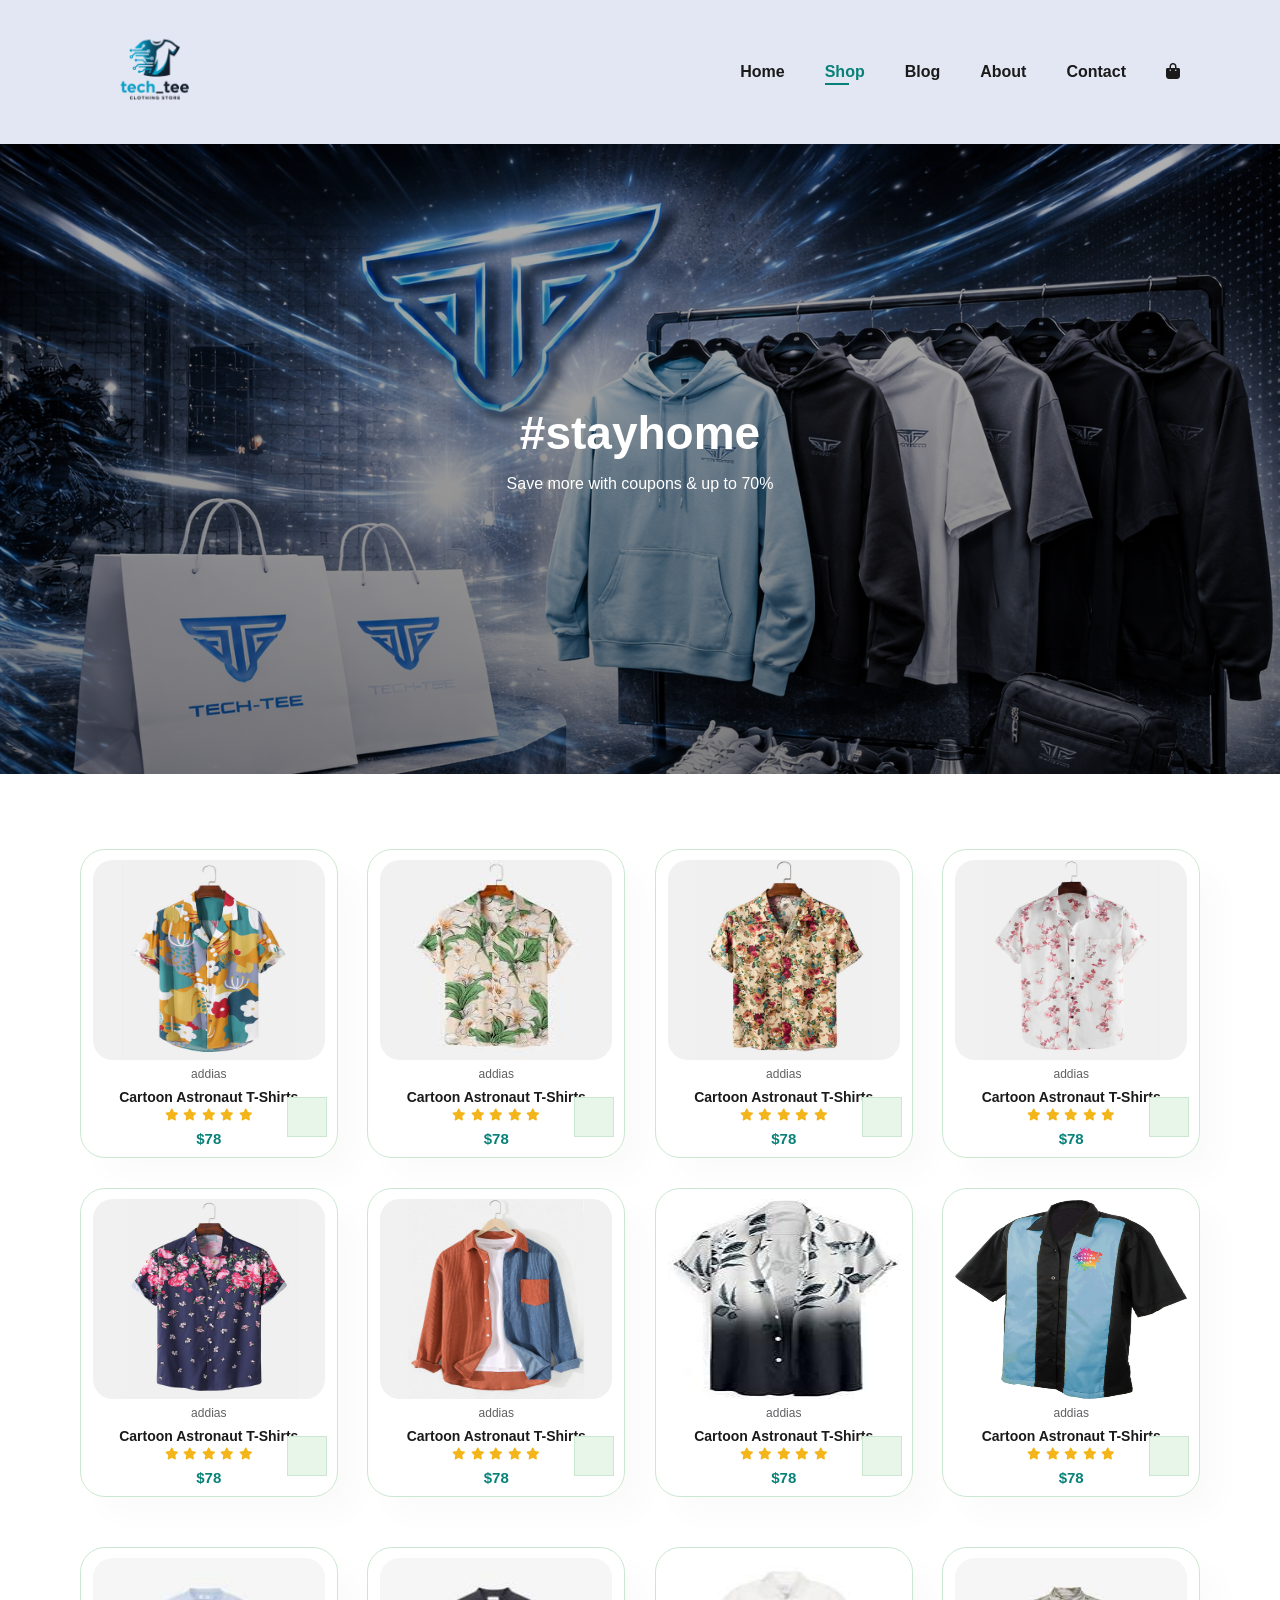
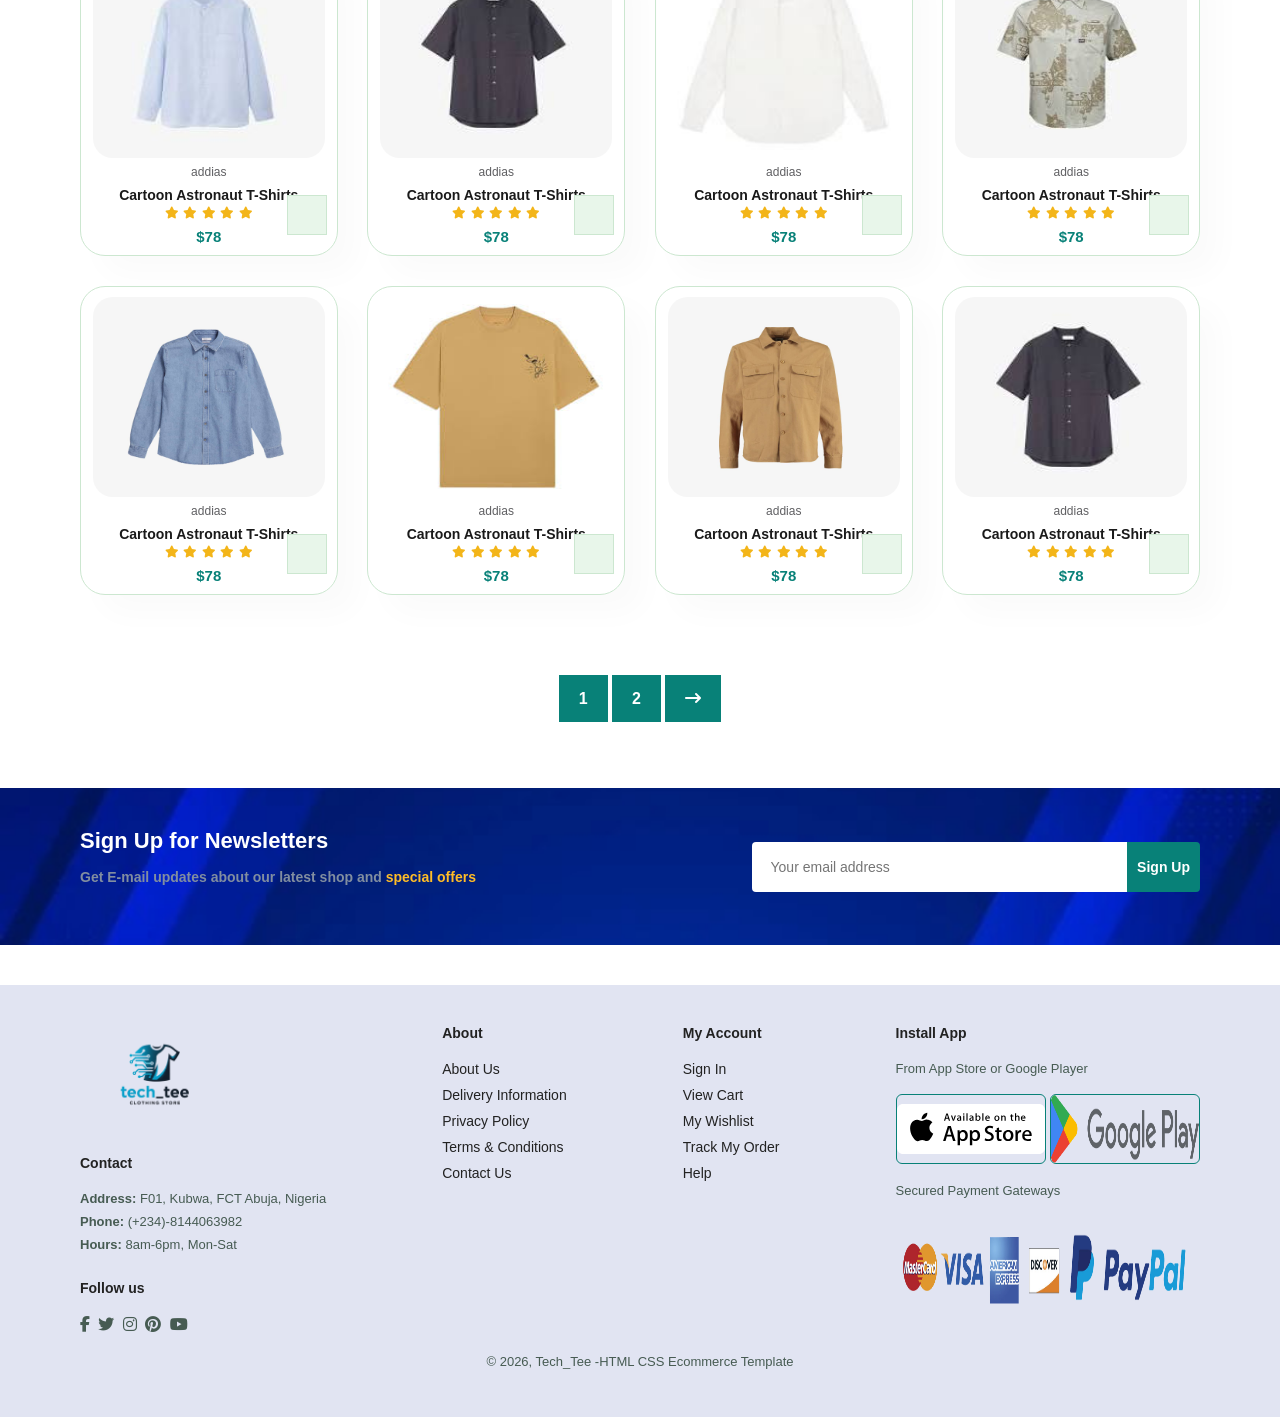
<file: shop.html>
<!DOCTYPE html>
<html lang="en">
<head>
    <meta charset="UTF-8">
    <meta name="viewport" content="width=device-width, initial-scale=1.0">
    <title>Ecommerce-Website</title>
    <link rel="stylesheet" href="https://cdnjs.cloudflare.com/ajax/libs/font-awesome/6.5.0/css/all.min.css">
    <link rel="stylesheet" href="style.css">
</head>
<body>
    <section id="header">
        <a href="#"><img src="images/logo-1.png" class="logo" class="logo" onclick="location.href='index.html'" alt="Website-logo"></a>

        <div>
            <ul id="navbar">
                <li><a href="index.html">Home</a></li>
                <li><a class="active" href="shop.html">Shop</a></li>
                <li><a href="blog.html">Blog</a></li>
                <li><a href="about.html">About</a></li>
                <li><a href="contact.html">Contact</a></li>
                <li id="lg-bag"><a href="cart.html"><i class="fa-solid fa-bag-shopping"></i></i></a></li>
                <a href="#" id="close"><i class="far fa-times"></i></a>
            </ul>
        </div>
        <div id="mobile">
             <a href="cart.html"><i class="fa-solid fa-bag-shopping"></i></i></a>
             <i id="bar" class="fas fa-outdent"></i>
        </div>
    </section>
    <section id="page-header"> 
        <h2>#stayhome</h2>
        <p>Save more with coupons & up to 70%</p>
    </section> 
    <section id="product1" class="section-p1">
        <div class="pro-container">
            <div class="pro" onclick="window.location.href='sproduct.html';">
               <img src="images/products/f1.jpg" alt="">
               <div class="des">
                    <span>addias</span>
                    <h5>Cartoon Astronaut T-Shirts</h5>
                    <div class="star">
                       <i class="fas fa-star"></i>
                       <i class="fas fa-star"></i> 
                       <i class="fas fa-star"></i>
                       <i class="fas fa-star"></i>
                       <i class="fas fa-star"></i>  
                    </div>
                    <h4>$78</h4>
               </div> 
               <a href="#"><i class="fal fa-shopping-cart cart"></i></a>
            </div>
            <div class="pro" onclick="window.location.href='sproduct.html';">
               <img src="images/products/f2.jpg" alt="">
               <div class="des">
                    <span>addias</span>
                    <h5>Cartoon Astronaut T-Shirts</h5>
                    <div class="star">
                       <i class="fas fa-star"></i>
                       <i class="fas fa-star"></i> 
                       <i class="fas fa-star"></i>
                       <i class="fas fa-star"></i>
                       <i class="fas fa-star"></i>  
                    </div>
                    <h4>$78</h4>
               </div> 
               <a href="#"><i class="fal fa-shopping-cart cart"></i></a>
            </div>
            <div class="pro" onclick="window.location.href='sproduct.html';">
               <img src="images/products/f3.jpg" alt="">
               <div class="des">
                    <span>addias</span>
                    <h5>Cartoon Astronaut T-Shirts</h5>
                    <div class="star">
                       <i class="fas fa-star"></i>
                       <i class="fas fa-star"></i> 
                       <i class="fas fa-star"></i>
                       <i class="fas fa-star"></i>
                       <i class="fas fa-star"></i>  
                    </div>
                    <h4>$78</h4>
               </div> 
               <a href="#"><i class="fal fa-shopping-cart cart"></i></a>
            </div>
            <div class="pro" onclick="window.location.href='sproduct.html';">
               <img src="images/products/f4.jpg" alt="">
               <div class="des">
                    <span>addias</span>
                    <h5>Cartoon Astronaut T-Shirts</h5>
                    <div class="star">
                       <i class="fas fa-star"></i>
                       <i class="fas fa-star"></i> 
                       <i class="fas fa-star"></i>
                       <i class="fas fa-star"></i>
                       <i class="fas fa-star"></i>  
                    </div>
                    <h4>$78</h4>
               </div> 
               <a href="#"><i class="fal fa-shopping-cart cart"></i></a>
            </div>
            <div class="pro">
               <img src="images/products/f5.jpg" alt="">
               <div class="des">
                    <span>addias</span>
                    <h5>Cartoon Astronaut T-Shirts</h5>
                    <div class="star">
                       <i class="fas fa-star"></i>
                       <i class="fas fa-star"></i> 
                       <i class="fas fa-star"></i>
                       <i class="fas fa-star"></i>
                       <i class="fas fa-star"></i>  
                    </div>
                    <h4>$78</h4>
               </div> 
               <a href="#"><i class="fal fa-shopping-cart cart"></i></a>
            </div>
            <div class="pro">
               <img src="images/products/f6.jpg" alt="">
               <div class="des">
                    <span>addias</span>
                    <h5>Cartoon Astronaut T-Shirts</h5>
                    <div class="star">
                       <i class="fas fa-star"></i>
                       <i class="fas fa-star"></i> 
                       <i class="fas fa-star"></i>
                       <i class="fas fa-star"></i>
                       <i class="fas fa-star"></i>  
                    </div>
                    <h4>$78</h4>
               </div> 
               <a href="#"><i class="fal fa-shopping-cart cart"></i></a>
            </div>
            <div class="pro">
               <img src="images/products/f7.jpg" alt="">
               <div class="des">
                    <span>addias</span>
                    <h5>Cartoon Astronaut T-Shirts</h5>
                    <div class="star">
                       <i class="fas fa-star"></i>
                       <i class="fas fa-star"></i> 
                       <i class="fas fa-star"></i>
                       <i class="fas fa-star"></i>
                       <i class="fas fa-star"></i>  
                    </div>
                    <h4>$78</h4>
               </div> 
               <a href="#"><i class="fal fa-shopping-cart cart"></i></a>
            </div>
            <div class="pro">
               <img src="images/products/f8.webp" alt="">
               <div class="des">
                    <span>addias</span>
                    <h5>Cartoon Astronaut T-Shirts</h5>
                    <div class="star">
                       <i class="fas fa-star"></i>
                       <i class="fas fa-star"></i> 
                       <i class="fas fa-star"></i>
                       <i class="fas fa-star"></i>
                       <i class="fas fa-star"></i>  
                    </div>
                    <h4>$78</h4>
               </div> 
               <a href="#"><i class="fal fa-shopping-cart cart"></i></a>
            </div>
        </div>
        <div class="pro-container">
            <div class="pro">
               <img src="images/products/n1.jpg" alt="">
               <div class="des">
                    <span>addias</span>
                    <h5>Cartoon Astronaut T-Shirts</h5>
                    <div class="star">
                       <i class="fas fa-star"></i>
                       <i class="fas fa-star"></i> 
                       <i class="fas fa-star"></i>
                       <i class="fas fa-star"></i>
                       <i class="fas fa-star"></i>  
                    </div>
                    <h4>$78</h4>
               </div> 
               <a href="#"><i class="fal fa-shopping-cart cart"></i></a>
            </div>
            <div class="pro">
               <img src="images/products/n2.jpg" alt="">
               <div class="des">
                    <span>addias</span>
                    <h5>Cartoon Astronaut T-Shirts</h5>
                    <div class="star">
                       <i class="fas fa-star"></i>
                       <i class="fas fa-star"></i> 
                       <i class="fas fa-star"></i>
                       <i class="fas fa-star"></i>
                       <i class="fas fa-star"></i>  
                    </div>
                    <h4>$78</h4>
               </div> 
               <a href="#"><i class="fal fa-shopping-cart cart"></i></a>
            </div>
            <div class="pro">
               <img src="images/products/n3.jpg" alt="">
               <div class="des">
                    <span>addias</span>
                    <h5>Cartoon Astronaut T-Shirts</h5>
                    <div class="star">
                       <i class="fas fa-star"></i>
                       <i class="fas fa-star"></i> 
                       <i class="fas fa-star"></i>
                       <i class="fas fa-star"></i>
                       <i class="fas fa-star"></i>  
                    </div>
                    <h4>$78</h4>
               </div> 
               <a href="#"><i class="fal fa-shopping-cart cart"></i></a>
            </div>
            <div class="pro">
               <img src="images/products/n4.jpg" alt="">
               <div class="des">
                    <span>addias</span>
                    <h5>Cartoon Astronaut T-Shirts</h5>
                    <div class="star">
                       <i class="fas fa-star"></i>
                       <i class="fas fa-star"></i> 
                       <i class="fas fa-star"></i>
                       <i class="fas fa-star"></i>
                       <i class="fas fa-star"></i>  
                    </div>
                    <h4>$78</h4>
               </div> 
               <a href="#"><i class="fal fa-shopping-cart cart"></i></a>
            </div>
            <div class="pro">
               <img src="images/products/n5.jpg" alt="">
               <div class="des">
                    <span>addias</span>
                    <h5>Cartoon Astronaut T-Shirts</h5>
                    <div class="star">
                       <i class="fas fa-star"></i>
                       <i class="fas fa-star"></i> 
                       <i class="fas fa-star"></i>
                       <i class="fas fa-star"></i>
                       <i class="fas fa-star"></i>  
                    </div>
                    <h4>$78</h4>
               </div> 
               <a href="#"><i class="fal fa-shopping-cart cart"></i></a>
            </div>
            <div class="pro">
               <img src="images/products/n7.jpg" alt="">
               <div class="des">
                    <span>addias</span>
                    <h5>Cartoon Astronaut T-Shirts</h5>
                    <div class="star">
                       <i class="fas fa-star"></i>
                       <i class="fas fa-star"></i> 
                       <i class="fas fa-star"></i>
                       <i class="fas fa-star"></i>
                       <i class="fas fa-star"></i>  
                    </div>
                    <h4>$78</h4>
               </div> 
               <a href="#"><i class="fal fa-shopping-cart cart"></i></a>
            </div>
            <div class="pro">
               <img src="images/products/n7 (1).jpg" alt="">
               <div class="des">
                    <span>addias</span>
                    <h5>Cartoon Astronaut T-Shirts</h5>
                    <div class="star">
                       <i class="fas fa-star"></i>
                       <i class="fas fa-star"></i> 
                       <i class="fas fa-star"></i>
                       <i class="fas fa-star"></i>
                       <i class="fas fa-star"></i>  
                    </div>
                    <h4>$78</h4>
               </div> 
               <a href="#"><i class="fal fa-shopping-cart cart"></i></a>
            </div>
            <div class="pro">
               <img src="images/products/n8.jpg" alt="">
               <div class="des">
                    <span>addias</span>
                    <h5>Cartoon Astronaut T-Shirts</h5>
                    <div class="star">
                       <i class="fas fa-star"></i>
                       <i class="fas fa-star"></i> 
                       <i class="fas fa-star"></i>
                       <i class="fas fa-star"></i>
                       <i class="fas fa-star"></i>  
                    </div>
                    <h4>$78</h4>
               </div> 
               <a href="#"><i class="fal fa-shopping-cart cart"></i></a>
            </div>
        </div>
    </section>
    <section id="pagination" class="section-p1">
        <a href="#">1</a>
        <a href="#">2</a>
        <a href="#"><i class="fa-solid fa-arrow-right-long"></i></a>
    </section>
    <section id="newsletter" class="section-p1 section-m1">
        <div class="newstext">
            <h4>Sign Up for Newsletters</h4>
            <p>Get E-mail updates about our latest shop and <span>special offers</span></p>
        </div>
        <div class="form">
            <input type="text" placeholder="Your email address">
            <button class="normal">Sign Up</button>
        </div>
    </section>
    <footer class="section-p1">
        <div class="col">
            <img class="logo" src="images/logo-1.png" onclick="location.href='index.html'" alt="">
            <h4>Contact</h4>
            <p><strong>Address:</strong> F01, Kubwa, FCT Abuja, Nigeria</p>
            <p><strong>Phone:</strong> (+234)-8144063982</p>
            <p><strong>Hours:</strong> 8am-6pm, Mon-Sat</p>

            <div class="follow">
            <h4>Follow us</h4>
            <div class="icon">
                <i class="fab fa-facebook-f"></i>
                <i class="fab fa-twitter"></i>
                <i class="fab fa-instagram"></i>
                <i class="fab fa-pinterest"></i>
                <i class="fab fa-youtube"></i>
            </div>
        </div>
        </div>
        
        <div class="col">
            <h4>About</h4>
            <a href="#">About Us</a>
            <a href="#">Delivery Information</a>
            <a href="#">Privacy Policy</a>
            <a href="#">Terms & Conditions</a>
            <a href="#">Contact Us</a>
        </div>
        <div class="col">
            <h4>My Account</h4>
            <a href="#">Sign In</a>
            <a href="#">View Cart</a>
            <a href="#">My Wishlist</a>
            <a href="#">Track My Order</a>
            <a href="#">Help</a>
        </div>
        <div class="col install">
            <h4>Install App</h4>
            <p>From App Store or Google Player</p>
            <div class="row">
                <img class="payment" src="images/app-store.svg" alt="">
                <img class="payment" src="images/google.png" alt="">
            </div>
            <p>Secured Payment Gateways</p>
            <img class="payment1" src="images/payment.png" alt="">
        </div>
        <div class="copyright">
            <p>&copy; 2026, Tech_Tee -HTML CSS Ecommerce Template</p>
        </div>
    </footer>
    <script src="script.js"></script>
</body>
</html>
</file>
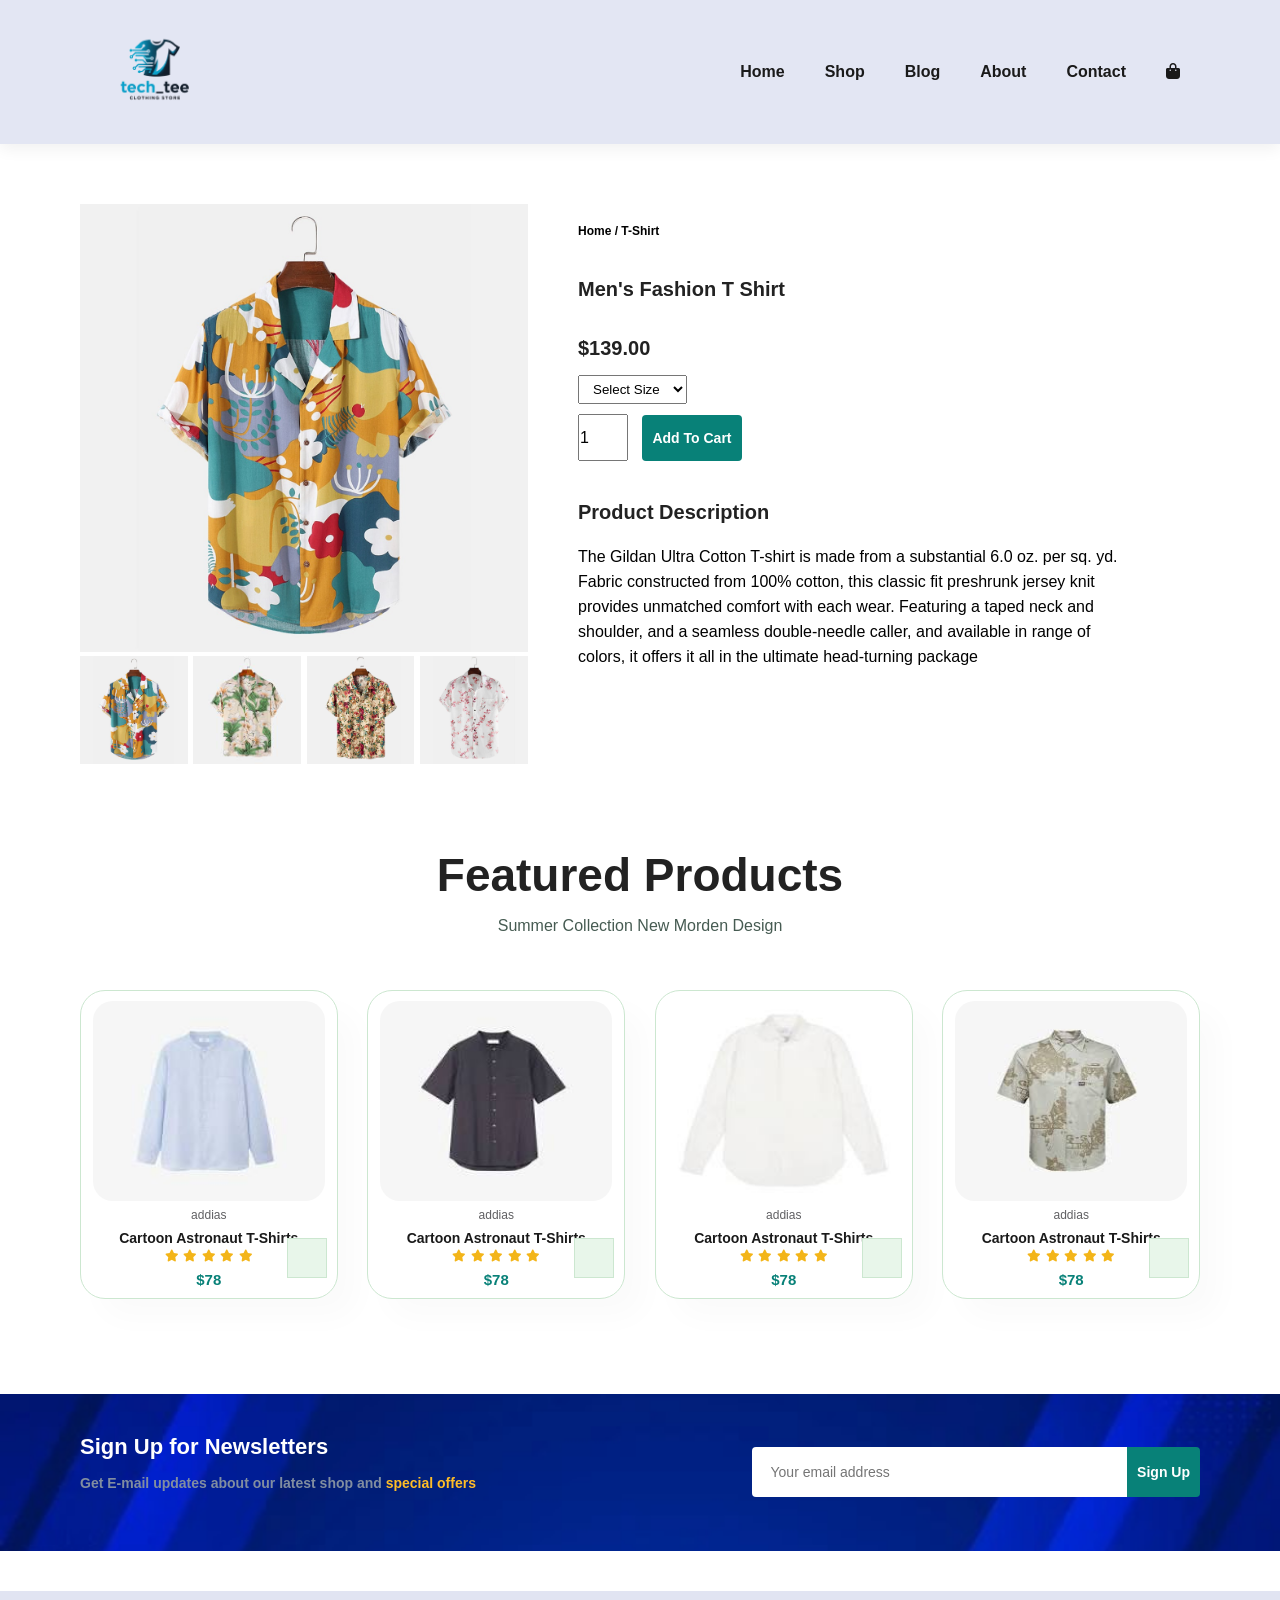
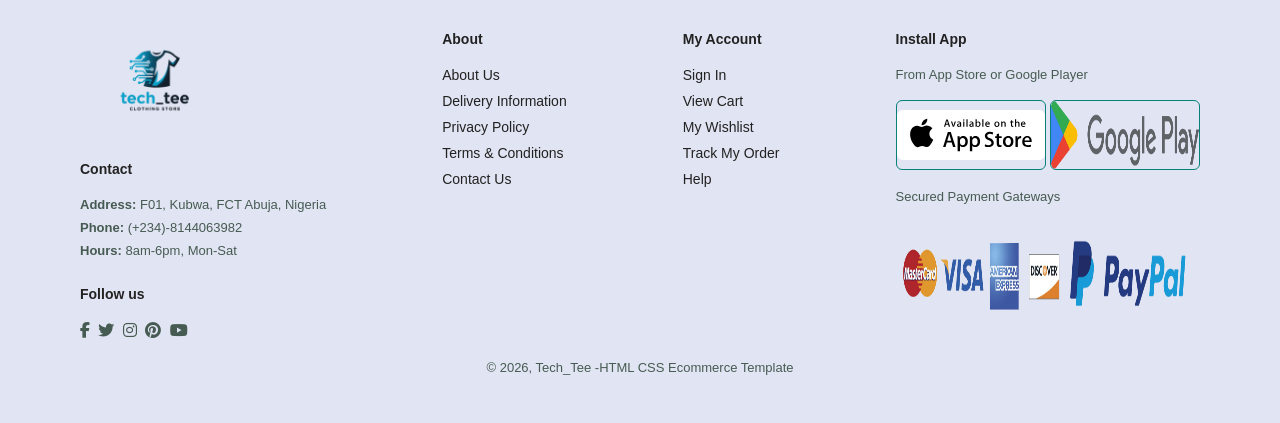
<file: sproduct.html>
<!DOCTYPE html>
<html lang="en">
<head>
    <meta charset="UTF-8">
    <meta name="viewport" content="width=device-width, initial-scale=1.0">
    <title>Ecommerce-Website</title>
    <link rel="stylesheet" href="https://cdnjs.cloudflare.com/ajax/libs/font-awesome/6.5.0/css/all.min.css">
    <link rel="stylesheet" href="style.css">
</head>
<body>
    <section id="header">
        <a href="#"><img src="images/logo-1.png" class="logo" class="logo" onclick="location.href='index.html'" alt="Website-logo"></a>

        <div>
            <ul id="navbar">
                <li><a href="index.html">Home</a></li>
                <li><a href="shop.html">Shop</a></li>
                <li><a href="blog.html">Blog</a></li>
                <li><a href="about.html">About</a></li>
                <li><a href="contact.html">Contact</a></li>
                <li id="lg-bag"><a href="cart.html"><i class="fa-solid fa-bag-shopping"></i></i></a></li>
                <a href="#" id="close"><i class="far fa-times"></i></a>
            </ul>
        </div>
        <div id="mobile">
             <a href="cart.html"><i class="fa-solid fa-bag-shopping"></i></i></a>
             <i id="bar" class="fas fa-outdent"></i>
        </div>
    </section>
    <section id="prodetails" class="section-p1">
        <div class="single-pro-image">
            <img src="images/products/f1.jpg" width="100%" id="maining" alt="">

            <div class="small-img-group">
                <div class="small-img-col">
                    <img src="images/products/f1.jpg" width="100%" class="small-img" alt="">
                </div>
                <div class="small-img-col">
                    <img src="images/products/f2.jpg" width="100%" class="small-img" alt="">
                </div>
                <div class="small-img-col">
                    <img src="images/products/f3.jpg" width="100%" class="small-img" alt="">
                </div>
                <div class="small-img-col">
                    <img src="images/products/f4.jpg" width="100%" class="small-img" alt="">
                </div>
            </div>
        </div>
        <div class="single-pro-details">
            <h6>Home / T-Shirt</h6>
            <h4>Men's Fashion T Shirt</h4>
            <h2>$139.00</h2>
            <select>
                <option>Select Size</option>
                <option>XL</option>
                <option>XXL</option>
                <option>Small</option>
                <option>Large</option> 
            </select>
            <input type="number" value="1">
            <button class="normal">Add To Cart</button>
            <h4>Product Description</h4>
            <span>
                The Gildan Ultra Cotton T-shirt is made from a substantial 6.0 oz. per sq. yd. Fabric constructed from 100% cotton, this classic fit preshrunk jersey knit provides unmatched comfort with each wear. Featuring a taped neck and shoulder, and a seamless double-needle caller, and available in range of colors, it offers it all in the ultimate head-turning package
            </span>
        </div>
    </section>
    <section id="product1" class="section-p1">
        <h2>Featured Products</h2>
        <p>Summer Collection New Morden Design</p>
        <div class="pro-container">
            <div class="pro">
               <img src="images/products/n1.jpg" alt="">
               <div class="des">
                    <span>addias</span>
                    <h5>Cartoon Astronaut T-Shirts</h5>
                    <div class="star">
                       <i class="fas fa-star"></i>
                       <i class="fas fa-star"></i> 
                       <i class="fas fa-star"></i>
                       <i class="fas fa-star"></i>
                       <i class="fas fa-star"></i>  
                    </div>
                    <h4>$78</h4>
               </div> 
               <a href="#"><i class="fal fa-shopping-cart cart"></i></a>
            </div>
            <div class="pro">
               <img src="images/products/n2.jpg" alt="">
               <div class="des">
                    <span>addias</span>
                    <h5>Cartoon Astronaut T-Shirts</h5>
                    <div class="star">
                       <i class="fas fa-star"></i>
                       <i class="fas fa-star"></i> 
                       <i class="fas fa-star"></i>
                       <i class="fas fa-star"></i>
                       <i class="fas fa-star"></i>  
                    </div>
                    <h4>$78</h4>
               </div> 
               <a href="#"><i class="fal fa-shopping-cart cart"></i></a>
            </div>
            <div class="pro">
               <img src="images/products/n3.jpg" alt="">
               <div class="des">
                    <span>addias</span>
                    <h5>Cartoon Astronaut T-Shirts</h5>
                    <div class="star">
                       <i class="fas fa-star"></i>
                       <i class="fas fa-star"></i> 
                       <i class="fas fa-star"></i>
                       <i class="fas fa-star"></i>
                       <i class="fas fa-star"></i>  
                    </div>
                    <h4>$78</h4>
               </div> 
               <a href="#"><i class="fal fa-shopping-cart cart"></i></a>
            </div>
            <div class="pro">
               <img src="images/products/n4.jpg" alt="">
               <div class="des">
                    <span>addias</span>
                    <h5>Cartoon Astronaut T-Shirts</h5>
                    <div class="star">
                       <i class="fas fa-star"></i>
                       <i class="fas fa-star"></i> 
                       <i class="fas fa-star"></i>
                       <i class="fas fa-star"></i>
                       <i class="fas fa-star"></i>  
                    </div>
                    <h4>$78</h4>
               </div> 
               <a href="#"><i class="fal fa-shopping-cart cart"></i></a>
            </div>
        </div>
    </section>
    <section id="newsletter" class="section-p1 section-m1">
        <div class="newstext">
            <h4>Sign Up for Newsletters</h4>
            <p>Get E-mail updates about our latest shop and <span>special offers</span></p>
        </div>
        <div class="form">
            <input type="text" placeholder="Your email address">
            <button class="normal">Sign Up</button>
        </div>
    </section>
    <footer class="section-p1">
        <div class="col">
            <img class="logo" src="images/logo-1.png" onclick="location.href='index.html'" alt="">
            <h4>Contact</h4>
            <p><strong>Address:</strong> F01, Kubwa, FCT Abuja, Nigeria</p>
            <p><strong>Phone:</strong> (+234)-8144063982</p>
            <p><strong>Hours:</strong> 8am-6pm, Mon-Sat</p>

            <div class="follow">
            <h4>Follow us</h4>
            <div class="icon">
                <i class="fab fa-facebook-f"></i>
                <i class="fab fa-twitter"></i>
                <i class="fab fa-instagram"></i>
                <i class="fab fa-pinterest"></i>
                <i class="fab fa-youtube"></i>
            </div>
        </div>
        </div>
        
        <div class="col">
            <h4>About</h4>
            <a href="#">About Us</a>
            <a href="#">Delivery Information</a>
            <a href="#">Privacy Policy</a>
            <a href="#">Terms & Conditions</a>
            <a href="#">Contact Us</a>
        </div>
        <div class="col">
            <h4>My Account</h4>
            <a href="#">Sign In</a>
            <a href="#">View Cart</a>
            <a href="#">My Wishlist</a>
            <a href="#">Track My Order</a>
            <a href="#">Help</a>
        </div>
        <div class="col install">
            <h4>Install App</h4>
            <p>From App Store or Google Player</p>
            <div class="row">
                <img class="payment" src="images/app-store.svg" alt="">
                <img class="payment" src="images/google.png" alt="">
            </div>
            <p>Secured Payment Gateways</p>
            <img class="payment1" src="images/payment.png" alt="">
        </div>
        <div class="copyright">
            <p>&copy; 2026, Tech_Tee -HTML CSS Ecommerce Template</p>
        </div>
    </footer>
    <script>
        const maining = document.getElementById('maining');
        const smalling = document.getElementsByClassName('small-img');

        smalling[0].onclick = function() {
            maining.src = smalling[0].src;
        }
        smalling[1].onclick = function() {
            maining.src = smalling[1].src;
        }
        smalling[2].onclick = function() {
            maining.src = smalling[2].src;
        }
        smalling[3].onclick = function() {
            maining.src = smalling[3].src;
        }
    </script>

    <script src="script.js"></script>
</body>
</html>
</file>
<file: style.css>
@import url('https://fonts.googleapis.com/css2?family=League+Spartan:wght@100;200;300;400;500;600;700;800;900&display=swap');
* {
    margin: 0;
    padding: 0;
    box-sizing: border-box;
    font-family: 'spartan', sans-serif;
}

h1 {
    font-size: 50px;
    line-height: 64px;
    color: #222;
}

h2 {
    font-size: 46px;
    line-height: 54px;
    color: #222;
}

h4 {
    font-size: 20px;
    color: #222;
}

h6 {
    font-weight: 700;
    font-size: 12px;
}

p {
    font-size: 16px;
    color: #465b52;
    margin: 15px 0 20px 0;
}

.section-p1 {
    padding: 40px 80px;
}

.section-m1 {
    margin: 40px 0;
}
button.normal {
    font-size: 14px;
    font-weight: 600;
    padding: 15px 10px;
    color: #000;
    background-color: #fff;
    border-radius: 4px;
    cursor: pointer;
    border: none;
    outline: none;
    transition: 0.2s ;
}
button.white {
    font-size: 13px;
    font-weight: 600;
    padding: 11px 18px;
    color: #fff;
    background-color: transparent;
    cursor: pointer;
    border: 1px solid #fff ;
    outline: none;
    transition: 0.2s ;
}

body {
    width: 100%;
}

/*Header Start */
#header {
  display: flex;
  justify-content:space-between;  
  align-items: center;
  padding: 20px 80px;
  background-color: #E3E6F3;
  box-shadow: 0 5px 15px rgba(0, 0, 0, 0.06);
  z-index: 999;
  position: sticky;
  top: 0;
  left: 0;
}
#header img {
    height: 100px;
    width: 150px;
}

#navbar {
    display: flex;
    justify-content: center;
    align-items: center;
}

#navbar li {
    list-style: none;
    padding: 0 20px;
    position: relative;
}

#navbar li a {
    text-decoration: none;
    font-size: 16px;
    font-weight: 600;
    color: #1a1a1a;
    transition: 0.3s  ease;
}

#navbar li a:hover,
#navbar li a.active {
    color: #088178;
}

#navbar li a.active::after,
#navbar li a:hover::after{
    content: "";
    width: 30%;
    height: 2px;
    background: #088178;
    position: absolute;
    bottom: -4px;
    left: 20px;
}
#mobile {
    display: none;
    align-items: center;
}
#close {
    display: none;
}

/* Home Page*/
#hero {
    background-image: url(images/newhero.png);
    height: 100vh;
    width: 100%;
    background-size: cover;
    background-position: top 25% right 0;
    padding: 0 80px;
    display: flex;
    flex-direction: column ;
    align-items: flex-start;
    justify-content: center;
} 
#hero h4 {
    padding-bottom: 15px;
} 
#hero h1 { 
    color: #088178;
} 
#hero button {
    background-color: #E3E6F3;
    color: #088178;
    border: 0;
    padding: 14px 80px 14px 65px;
    background-repeat: no-repeat;
    cursor: pointer;
    font-weight: 700;
    font-size: 15px;
}
#feature .fe-box {
    width: 180px;
    text-align: center;
    padding: 25px 15px;
    box-shadow: 20px 20px 34px rgba(0, 0, 0, 0.03);
    border: 1px solid #cce7d0;
    border-radius: 4px;
    margin: 15px 0;
}
#feature .fe-box:hover {
   box-shadow: 10px 10px 54px rgba(70, 62, 221, 0.1); 
}

.fe-box img {
    width: 100%;
    height: 100px;
    margin-bottom: 18px;
}
#feature {
    display: flex;
    align-items: center;
    justify-content: space-between;
    flex-wrap: wrap;
}  
#feature .fe-box h6 {
    display: inline-block;
    padding: 9px 8px 6px 8px;
    line-height: 1;
    border-radius: 4px;
    color: #088178;
    background-color: #fddde4;
}
#feature .fe-box:nth-child(2) h6 {
    background-color: #cdebbc;
}
#feature .fe-box:nth-child(3) h6 {
    background-color: #d1e8f2;
}
#feature .fe-box:nth-child(4) h6 {
    background-color: #cdd4f8;
}
#feature .fe-box:nth-child(5) h6 {
    background-color: #f6dbf6;
}
#feature .fe-box:nth-child(6) h6 {
    background-color: #fff2e5;
}

#product1 {
     text-align: center;
}
#product1 .pro-container {
     display: flex;
     justify-content: space-between;
     padding-top: 20px;
     flex-wrap: wrap;
}

#product1 .pro {
   width: 23%; 
   min-width: 250px;
   padding: 10px 12px;
   border: 1px solid #cce7d0;
   border-radius: 25px;
   cursor: pointer;
   box-shadow: 20px 20px 30px rgba(0, 0, 0, 0.02);
   margin: 15px 0;
   transition: 0.2s ease;
   position: relative;
}
#product1 .pro:hover {
    box-shadow: 20px 20px 30px rgba(0, 0, 0, 0.06);
}
#product1 .pro img {
    width: 100%;
    height: 200px;
    border-radius: 20px;
}
#product1 .pro des {
    text-align: start;
    padding: 10px 0;
}
#product1 .pro span {
    color: #606063;
    font-size: 12px;
}

#product1 .pro .des h5 {
    padding-top: 7px;
    color: #1a1a1a;
    font-size: 14px;
}
#product1 .pro .des i {
    font-size: 12px;
    color: rgb(243, 181, 25);
}
#product1 .pro .des h4 {
    padding-top: 7px;
    font-size: 15px;
    font-weight: 700;
    color: #088178;
}
#product1 .pro .cart {
width: 40px;
height: 40px;
line-height: 40px;
background-color: #e8f6ea;
font-weight: 500;
color: #088178;
border: 1px solid #cce7d0;
position: absolute;
bottom: 20px;
right: 10px;
}

#banner {
    display: flex;
    flex-direction: column;
    justify-content: center;
    align-items: center;
    text-align: center;
    background-image:linear-gradient(rgba(0,0,0,0.3), rgba(0,0,0,0.3)), url(images/banner/b1.png);
    background-size: cover;
    background-position: center;
    width: 100%;
    height: 70vh;
}
#banner h4 {
    color: #fff;
    font-size: 16px;
}
#banner h2 {
    color: #fff;
    font-size: 30px;
    padding: 10px 0;
}
#banner h2 span {
    color: #ef3636;
}
#banner button:hover {
    background-color: #088178;
    color: #fff;
}
#sm-banner {
    display:flex;
    justify-content: space-around;
    flex-wrap: wrap;
}
#sm-banner .banner-box {
    display: flex;
    flex-direction: column;
    justify-content: center;
    align-items: flex-start;
    background-image:linear-gradient(rgba(0,0,0,0.3), rgba(0,0,0,0.3)), url(images/sm3.png);
    background-size: cover;
    background-position: center;
    min-width: 500px;
    height: 55vh;
    padding: 30px;
}
#sm-banner .banner-box2 {
    background-image:linear-gradient(rgba(0,0,0,0.3), rgba(0,0,0,0.4)), url(images/sm2.png);
}
#sm-banner h4 {
    color: #fff;
    font-size: 20px;
    font-weight: 300;
}
#sm-banner h2 {
    color: #fff;
    font-size: 20px;
    font-size: 800;
}
#sm-banner span {
    color: #fff;
    font-size: 14px;
    font-size: 500;
    padding-bottom: 15px;
}
#sm-banner .banner-box:hover button {
    background-color: #088178;
    border: 1px sol id #088178  ;
}
#banner3 {
    display:flex;
    justify-content: space-between;
    flex-wrap: wrap;
    padding: 0 80px;
}
#banner3 .banner-box {
    display: flex;
    flex-direction: column;
    justify-content: center;
    align-items: flex-start;
    background-image:linear-gradient(rgba(0,0,0,0.3), rgba(0,0,0,0.4)), url(images/new-sm1.jpg);
    background-size: cover;
    background-position: center;
    min-width: 30%;
    height: 30vh;
    padding: 20px;
    margin-bottom: 20px; 
}
#banner3 .banner-box4{
    background-image:linear-gradient(rgba(0,0,0,0.3), rgba(0,0,0,0.3)), url(images/new-sm3.jpg);
}
#banner3 .banner-box5{
    background-image:linear-gradient(rgba(0,0,0,0.3), rgba(0,0,0,0.4)), url(images/new-sm11.jpg);
}
#banner3 h2 {
     color: #fff;
     font-family: 900;
     font-size: 22px;
}

#banner3 h3 {
     color: #ec544e;
     font-family: 800;
     font-size: 25px;
}
#newsletter {
    display: flex;
    justify-content: space-between;
    align-items: center;
    flex-wrap: wrap;
    background-image: url(images/b4.jpg);
    background-size: cover;
    background-position: center;
    background-color: #041e42;
}
#newsletter h4 {
    font-size: 22px;
    font-weight: 700;
    color: #fff;
}
#newsletter p {
    font-size: 14px;
    font-weight: 600;
    color: #818ea0;
}
#newsletter p span{
    color: #ffbd27;
}
#newsletter .form {
    display: flex;
    width: 40%;
}

#newsletter input {
    height: 3.125rem;
    padding: 0 1.25em;
    font-size: 14px;
    width: 100%;
    border: 1px solid transparent;
    border-radius: 4px;
    outline: none;
    border-top-right-radius: 0;
    border-bottom-right-radius: 0;
}
#newsletter button {
    background-color: #088178;
    color: #fff;
    white-space: nowrap;
    border-top-left-radius: 0;
    border-bottom-left-radius: 0; 
}

footer {
    display: flex;
    flex-wrap: wrap;
    justify-content: space-between;
    background-color: #e1e4f2;
}
footer .col {
    display: flex;
    flex-direction: column;
    align-items: flex-start;
    margin-bottom: 20px;
}
footer .logo {
    height: 100px;
    width: 150px;
    margin-bottom: 30px;
}
footer h4 {
    font-size: 14px;
    padding-bottom: 20px;
}
footer p {
    font-size: 13px;
    margin: 0 0 8px 0;
}
footer a {
    font-size: 14px;
    text-decoration: none;
    color: #222;
    margin-bottom: 10px;
}

footer .follow {
    margin-top: 20px;
}
footer .follow i {
    color: #465b52;
    padding-right: 4px;
    cursor: pointer;
} 
footer .install .row img{
    height: 70px;
    border: 1px solid #088178;
    border-radius: 6px ;
} 
footer .install img {
    margin: 10px 0 15px 0;
}

footer .payment{
    height: 100px;
    width: 150px;
}

footer .payment1{
    height: 100px;
    width: 300px;
}
 
footer .follow i:hover {
    color: #088178;
}
footer .follow i:hover,
footer a:hover {
    color: #088178;
}

footer .copyright {
    width: 100%;
    text-align: center;
}

/* Shop Page*/
#page-header{
   background-image:linear-gradient(rgba(0,0,0,0.3), rgba(0,0,0,0.5)), url('images/shopbanner.png'); 
    width: 100%;
    height: 70vh;
    background-size: cover;
    display: flex;
    justify-content: center;
    text-align: center;
    flex-direction: column;
    padding: 14px;
}
#page-header h2,
#page-header p {
    color: #fff;
}
#pagination {
    text-align: center;
}
#pagination a {
    text-decoration: none;
    background-color: #088178;
    padding: 15px 20px;
    color: #fff;
    font-weight: 600;
}
#pagination a i {
    font-size: 16px;
    font-weight: 600;
}

/*Single Product*/
#prodetails {
    display: flex;
    margin-top:20px; 
}
#prodetails  .single-pro-image {
    width: 40%;
    margin-right: 50px;
}
.small-img-group {
    display: flex;
    justify-content: space-between;
}
.small-img-col {
     flex-basis: 24%;
     cursor: pointer;
}
#prodetails .single-pro-details {
    width: 50%;
    padding-top: 20px;
}

#prodetails .single-pro-details h4 {
    padding: 40px 0 20px 0;
}
#prodetails .single-pro-details h2 {
    font-size: 20px;
}
#prodetails .single-pro-details select {
    display: block;
    padding: 5px 10px;
    margin-bottom: 10px;
}
#prodetails .single-pro-details input {
    width: 50px;
    height: 47px;
    padding-right: 10px;
    font-size: 16px;
    margin-right: 10px;
}
#prodetails .single-pro-details input:focus{
    outline: none;
}
#prodetails .single-pro-details button{
     background-color: #088178;
     color: #fff  ;
}
#prodetails .single-pro-details span {
      line-height: 25px;
}

/*Blog Page*/
#page-header.blog-header{
    background-image:linear-gradient(rgba(0,0,0,0.3), rgba(0,0,0,0.4)), url('images/blog.png'); 
}
 #blog {
    padding: 150px 150px 0 150px;
 }
 #blog .blog-box{
    display: flex;
    align-items: center;
    width: 100%;
    position: relative;
    padding-bottom: 90px;
 }
 #blog .blog-img{
    width:50%;
    margin-right: 40px;
 }
#blog img{
    width: 100%;
    height: 300px;
    object-fit: fill;
}
#blog .blog-details{
    width:50%;
 }
 #blog .blog-details a{
    text-decoration: none;
    font-size: 11px;
    color: #000;
    font-weight: 700;
    position: relative;
    transition: 0.3s;
 }
 #blog .blog-details a::after{
    content: "";
    width: 50px;
    height: 1px;
    background-color: #000;
    position: absolute;
    top: 4px;
    right: -60px;
 }
 #blog .blog-details a:hover {
    color:#088178;
 }
 #blog .blog-details a:hover::after{
    background-color:#088178;
 }
 #blog .blog-box h1{
    position: absolute;
    top: -40px;
    left: 0;
    font-size: 70px;
    font-weight: 700;
    color: #c9cbce;
    z-index: -9;
 }

 /* About Page*/
 #page-header.about-header {
    background-image:linear-gradient(rgba(0,0,0,0.3), rgba(0,0,0,0.4)), url('images/about1.png') ;
 }
 #about-header.section-p1 {
    display: flex;
    flex-direction: column;
    align-items: center;
    justify-content: space-around;
 }
 #about-header .about-container{
    display: flex;
    flex-direction: row;
    justify-content: space-between;
    width: 100%;
    height: 100vh;
 }
 #about-header img {
    width: 50%;
    height: auto;
 } 
 .about-text {
    padding-left: 50px;
    width: 50%;
    padding-bottom: 20px;
 } 
 .marquee {
    height: 50px;
    width: 100%;
    overflow: hidden;
    background-color: #ccc;
    white-space: nowrap;
 }
 .marquee p {
    display: inline-block;
    padding-left: 100%; /* move this here */
    animation: scroll-text 12s linear infinite;
 }
 @keyframes scroll-text {
    0% {
        transform: translateX(0);
    }
    100% {
        transform: translateX(-100%);
    }
}
 .marquee p {
    display: inline-block;
    animation: scroll-text 10s linear infinite;
 }
 #about-App {
    text-align: center;
 }
 #about-App .video {
    height: 100%;
    margin-top: 3px auto 0 auto;
 }
 #about-App .video video {
    width: 100%;
    height: 100%;
    border-radius: 20px;
 }
 /* About Page*/
 #page-header.contact-header{
    background-image:linear-gradient(rgba(0,0,0,0.3), rgba(0,0,0,0.6)), url(images/contact.png) ;
 }
 #contact-details {
    display: flex;
    justify-content: space-between;
    align-items: center;
 }
 #contact-details .details {
    width: 40%;
 }

#contact-details .details span, 
#form-details form span {
    font-size: 12px;
}
#contact-details .details h2,
#form-details form h2 {
  font-size: 26px;
  line-height: 35px;
  padding: 20px 0;
}
#contact-details .details h3 {
  font-size: 16px;
  padding-bottom: 16px;
}
#contact-details .details li {
  list-style: none;
  display: flex;
  padding: 10px 0;
}
#contact-details .details li i {
    font-size: 14px;
    padding-right: 22px;
}
#contact-details .details li p {
    margin: 0;
    font-size: 14px;
}
#contact-details .map {
     width: 55%;
     height: 500px;
}
#contact-details .map iframe {
     width: 100%;
     height: 100%;
     box-shadow: 0 5px 20px rgba(0,0,0,0.1);
}
#form-details {
    display: flex;
    justify-content: space-between;
    margin: 30px;
    padding: 80px;
    border: 1px solid #e1e1e1;
}
#form-details form {
    width: 65%;
    display: flex;
    flex-direction: column;
    align-items: flex-start;
}
#form-details form input,
#form-details form textarea {
    width: 100%;
    padding: 12px 15px;
    outline: none;
    margin-bottom: 20px;
    border: 1px solid #e1e1e1;
}
#form-details form button {
    background-color: #088178;
    color: #fff;
}
#form-details .people div {
    padding-bottom: 25px;
    display: flex;
    align-items:flex-start ;
}
#form-details .people div img {
  width: 90px;
  height: 90px; 
  object-fit: cover;
  border-radius: 100px;
  margin-right: 15px; 
} 
#form-details .people div p {
    margin: 0;
    font-size: 12px;
    line-height: 25px;
}
#form-details .people div span {
   display: block;
   font-size: 16px;
   font-weight: 600;
   color: #000;   
}

/* Cart Page */
#page-header.cart1 {
    background-image: linear-gradient(rgba(0,0,0,0.3), rgba(0,0,0,0.5)), url(images/cart.png);
}
#cart {
    overflow-x: auto;
}
#cart table {
    width: 100%;
    border-collapse: collapse;
    table-layout: fixed;
    white-space: normal;
}
#cart table img {
    width: 70%;
}
#cart table td:nth-child(1){
    width: 100px;
    text-align: center;
}
#cart table td:nth-child(2){
    width: 150px;
    text-align: center;
}
#cart table td:nth-child(3){
    width: 250px;
    text-align: center;
}
#cart table td:nth-child(4),
#cart table td:nth-child(5),
#cart table td:nth-child(6){
    width: 150px;
    text-align: center;
}
#cart table td:nth-child(5) input {
    width: 70px;
    padding: 10px 5px 10px 15px;
}
#cart table thead {
    border: 1px solid #e2e9e1;
    border-left: none;
    border-right: none;
}
#cart table thead td {
    font-weight: 700;
    text-transform: uppercase;
    font-size: 13px;
    padding: 18px 0;
}
#cart table tbody tr td {
    padding-top: 15px;
}
#cart table tbody td {
    font-size: 13px; 
}
#cart-add {
    display: flex;
    flex-wrap: wrap;
    justify-content: space-between;
}
#coupon {
    width: 50%;
    margin-bottom: 30px;
}
#coupon h3,
#subtotal h3 {
    padding: 15px;
}
#coupon input {
    padding: 10px 20px;
    outline: none;
    width: 50%;
    margin-right: 10px;
    border: 1px solix #e2e9e1;
}
#coupon button,
#subtotal button {
    background-color: #088178;
    color: #fff;
    padding: 12px 20px;
}
#subtotal {
    width: 50%;
    margin-bottom: 30px;
    border: 1px solid #e2e9e1;
    padding: 30px;
}
#subtotal table {
    border-collapse:collapse;
    width: 100%;
    margin-bottom: 20px;
}
#subtotal table td {
    width: 50%;
    border: 1px solid #e2e9e1;
    padding: 10px;
    font-size: 13px;
}

/*Start Media Query */
@media (max-width:799px){
    .section-p1 {
    padding: 40px 20px;
    }
    #navbar {
        display: flex;
        flex-direction: column;
        justify-content: flex-start;
        align-items: flex-start;
        position: fixed;
        top: 0;
        right: -300px;
        height: 100vh;
        width: 300px;
        background-color: #E3E6f3;
        box-shadow: 0 40px 60px rgba(0, 0, 0, 0.1);
        padding: 80px 0 0 10px;
        transition: 0.3s;
    }
    #navbar.active {
        right: 0px;
    }
     #navbar li {
            margin-bottom: 25px;
    }
    #mobile {
        display: flex;
        align-items: center;
    }
    #mobile i{
        color: #1a1a1a;
        font-size: 24px;
        padding-left: 20px;
    } 
    #close {
        display: initial;
        position: absolute;
        top: 30px;
        left: 30px;
        color: #222;
        font-size: 24px;
    }
    #lg-bag {
        display: none;
    }
    #hero {
        height: 70vh;
        width: 100%;
        background-position: top 30% right 30%;
        padding: 0 80px;
    }
    #feature {
        justify-content: center;
    }
    #feature .fe-box{
        margin: 15px 15px;
    }
    #product1 .pro-container {
        justify-content: center;
    }
    #product1 .pro {
        margin: 15px;
    }
    #banner {
        
        height: 20vh; 
    }
    #sm-banner .banner-box {
        min-width: 100%;
        height: 40vh;
    }
    #sm-banner .banner-box2 { 
        margin-top: 30px;
    }
    #banner3 {
        padding: 0 40px;

    }
    #banner3 .banner-box {
        width: 28%;
    }
    #newsletter .form{
        width: 70%;
    }
    /*Contact Page*/
    #form-details {
    padding: 40px;
    }
    #form-details form {
    width: 50%;
}
    /* Cart Page*/
    #page-header.cart1 {
        height: 50vh;
    }
}

@media (max-width: 477px){
    .section-p1 {
        padding: 20px;
    }

    #header {
        padding: 10px 20px;
    }

    #header img {
        height: 70px;
        width: 100px;
    }

    #hero {
        padding: 0 20px;
        height: 60vh;
        background-position: 55%;
    }

    #hero h1 {
        font-size: 32px;
    }

    #hero h2 {
        font-size: 28px;
    }

    #hero h4 {
        font-size: 16px;
    }

    #hero button {
        padding: 10px 40px;
    }

    #feature {
        justify-content: space-between;
    }

    #feature .fe-box {
        width: 165px;
        margin: 0 0 15px 0;
    }
    #product1 .pro {
        width: 100%;
    }
    #banner {
        height: 40vh;
    }
    #sm-banner .banner-box {
        height: 40vh ;
    }
    #sm-banner .banner-box2 { 
        margin-top: 20px;
    }
    #banner3 {
        padding: 0 20px;
    }
    #banner3 .banner-box {
        width: 100%;
    }
    #newsletter {
        padding: 30px 20px;
    }
    #newsletter .form{
        width: 100%;
    }
    footer .coryright {
        text-align: start;
    }
    /*Single Page*/
    #prodetails {
    display: flex;
    flex-direction: column;
    }
    #prodetails .single-pro-image {
    width: 100%;
    margin-right: 0px;
    } 
    #prodetails .single-pro-details {
    width: 100%;
    }
    /*Blog Page*/
    #blog{
        padding: 100px 20px 0 20px;
    }
    #blog .blog-box {
        display: flex;
        flex-direction: column;
        align-items: flex-start;
    }
    #blog .blog-img {
    width: 100%;
    margin-right: 0px;
    margin-bottom: 30px;
}
#blog .blog-details {
    width: 100%;
}
/* About Page*/
#about-header .about-container {
    flex-direction: column;
    height: 150vh;
}
#about-header img {
    width: 100%;
    margin-bottom: 20px;
    }
.about-text {
    padding-left: 0px;
    width: 100%;
    padding-bottom: 20px;
}
/*Contact Page*/
#contact-details {
    flex-direction: column;
    }

#contact-details .details {
    width: 100%;
    margin-bottom: 30px;
    }
#contact-details .map {
    width: 100%;
    }
#form-details {
   flex-direction: column; 
    }
#form-details form {
    width: 100%;
    margin-bottom: 30px;
    }
/*Cart Page*/
#cart-add {
    flex-direction: column;
    }
#coupon {
    width: 100%;
    }
#subtotal {
    width: 100%;
    padding: 20px;
    } 
}
</file>
